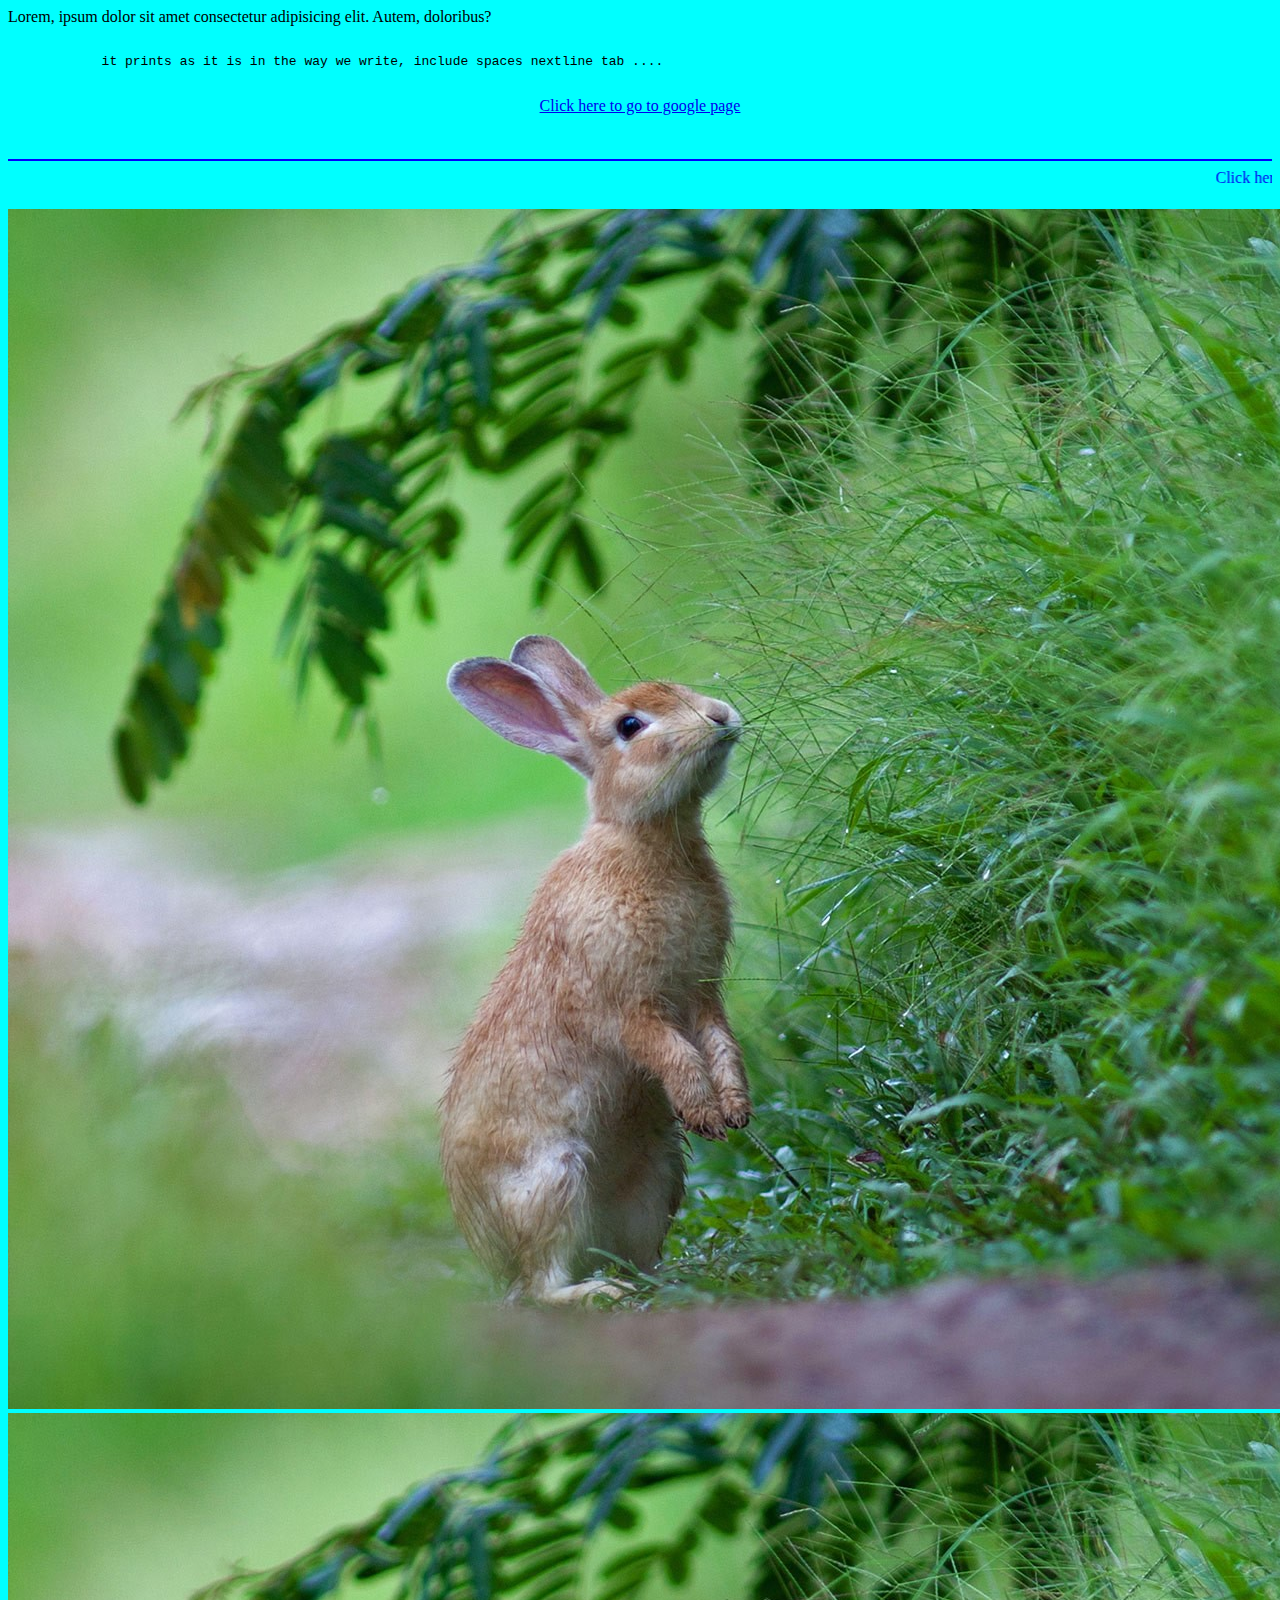
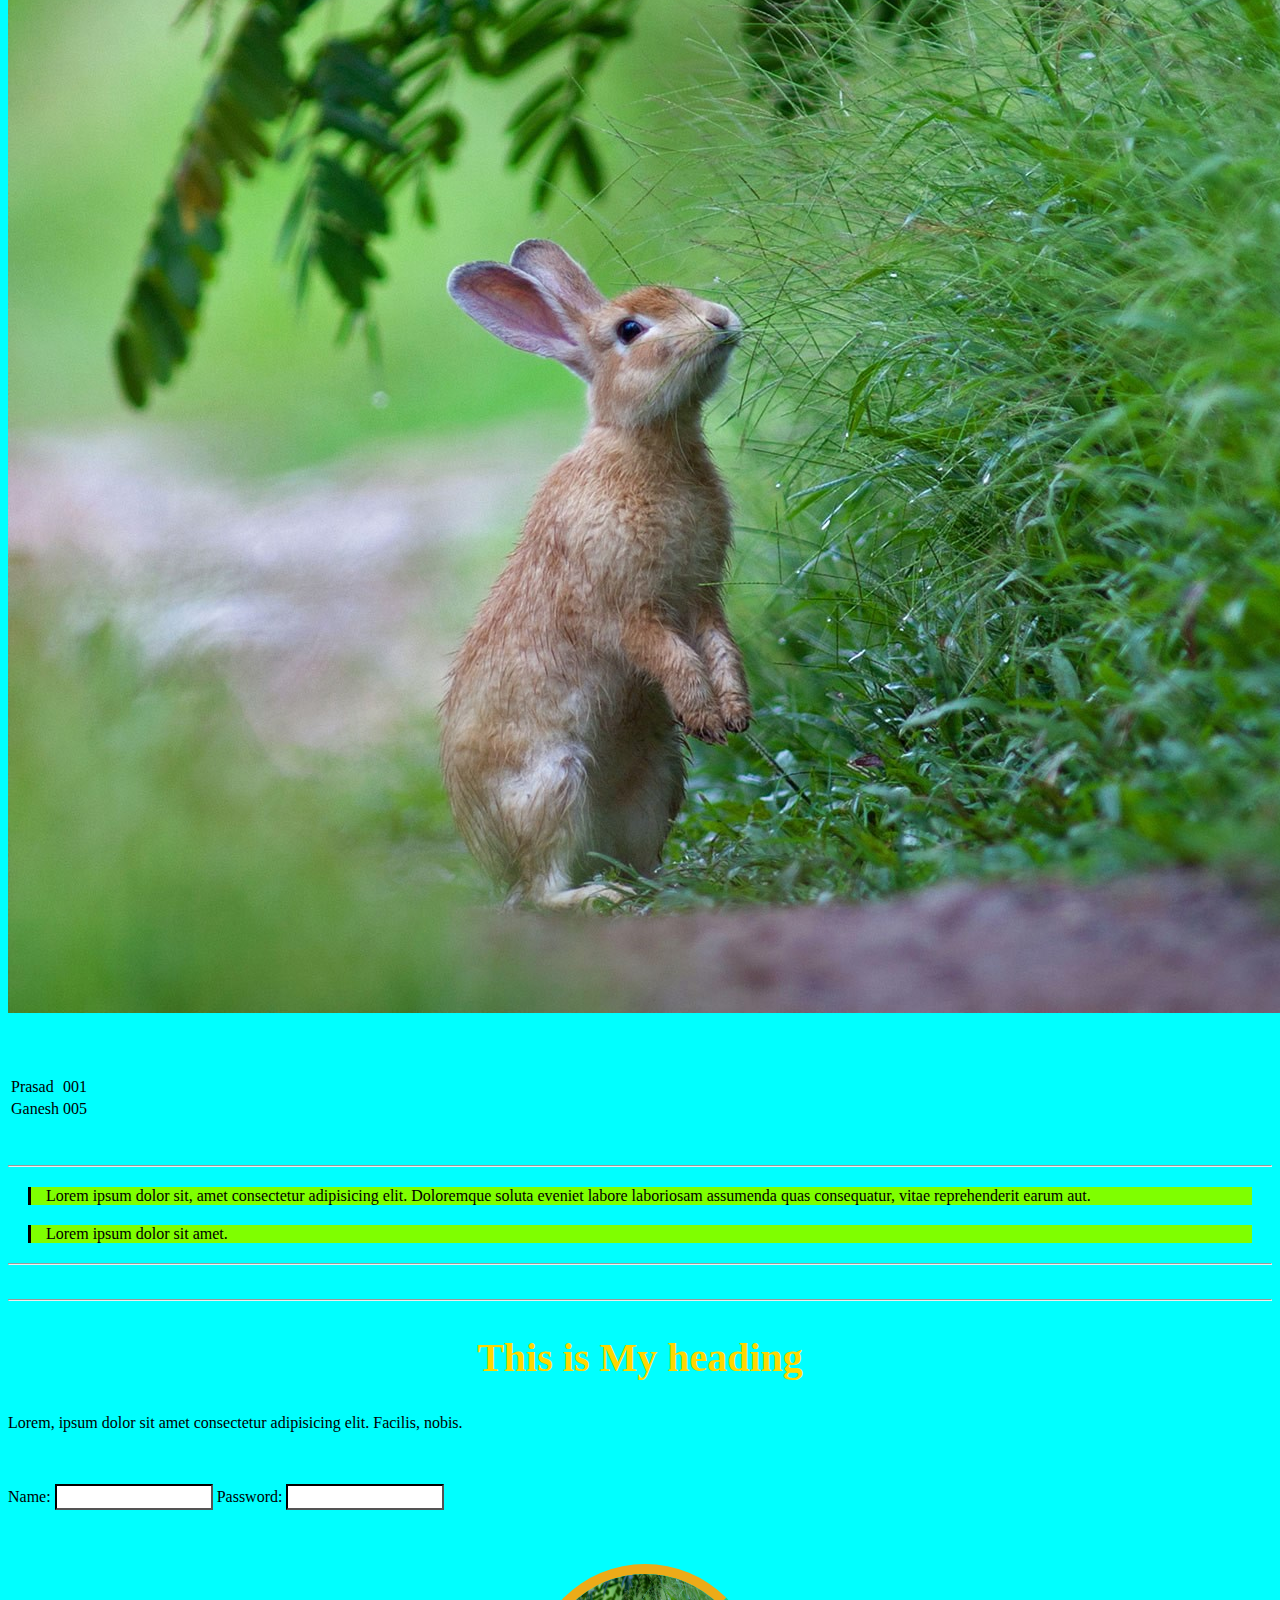
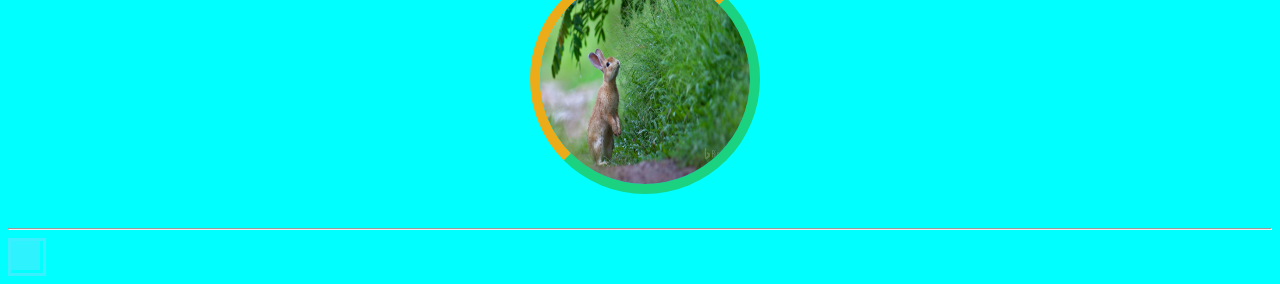
<file: index.html>
<!DOCTYPE html>
<html lang="en">
<head>
    <meta charset="UTF-8">
    <meta name="viewport" content="width=device-width, initial-scale=1.0">
    <meta http-equiv="X-UA-Compatible" content="ie=edge">
    <title>My page</title>

    <link rel="stylesheet" href="css1.css">

    <link rel="stylesheet" href="libs/css/ihover.min.css">
</head>
<body>
    Lorem, ipsum dolor sit amet consectetur adipisicing elit. Autem, doloribus?

    <pre >

            it prints as it is in the way we write, include spaces nextline tab ....
    </pre>

    <center><a href="https://google.com" target="_blank">Click here to go to google page</a></center> 
    <br><br>


    <hr border="50%"color="blue">

    <a href="about.html">  <marquee behavior="" direction="">Click here to go to about page</marquee> </a>

    <br><br>
    <div øóøóclass="image">
    <img  class="img1" src="img/image1.jpg" alt="This is the nature">
    <img src="img/image1.jpg" alt="This is the nature">
</div>
    <br><br>

   
        <table>
            <tr>
                <th class="s1">Name</th>
                <th class="s1">USN</th>
            </tr>
            <tr>
                <td id="s2">Prasad</td>
                <td id="s2">001</td>
            </tr>
            <tr>
                <td>Ganesh</td>
                <td>005</td>
            </tr>
        </table>

        <br><br><hr>

        <div id="d1">
        <p>Lorem ipsum dolor sit, amet consectetur adipisicing elit. Doloremque soluta eveniet labore laboriosam assumenda quas consequatur, vitae reprehenderit earum aut.</p>
    </div>
    <div id="d1">
        <p>Lorem ipsum dolor sit amet.</p>
    </div>



    <hr><br><hr>    

    <h2 class="heading">This is My heading</h2>


    <div class="parg">
        <p>Lorem, ipsum dolor sit amet consectetur adipisicing elit. Facilis, nobis.</p>
    </div>


<br><br>

<div class="inp">
    <label for=""> Name: </label>
    <input type="text">
    <label for="">Password: </label>
    <input type="password">
</div>

<br><br><br>

<center>
<div > 
    <!-- normal -->
    <div class="ih-item circle effect1"><a href="#">
        <div class="spinner"></div>
        <div class="img"><img src="img/image1.jpg" alt="img"></div>
        <div class="info">
          <div class="info-back">
            <h3>Heading here</h3>
            <p>Description goes here</p>
          </div>
        </div></a></div>
    <!-- end normal -->
</div>
</center>
<br><br><hr>


<div class="sample">
    <marquee behavior="" direction=""> </marquee>
</div>

</body>
</html>
</file>
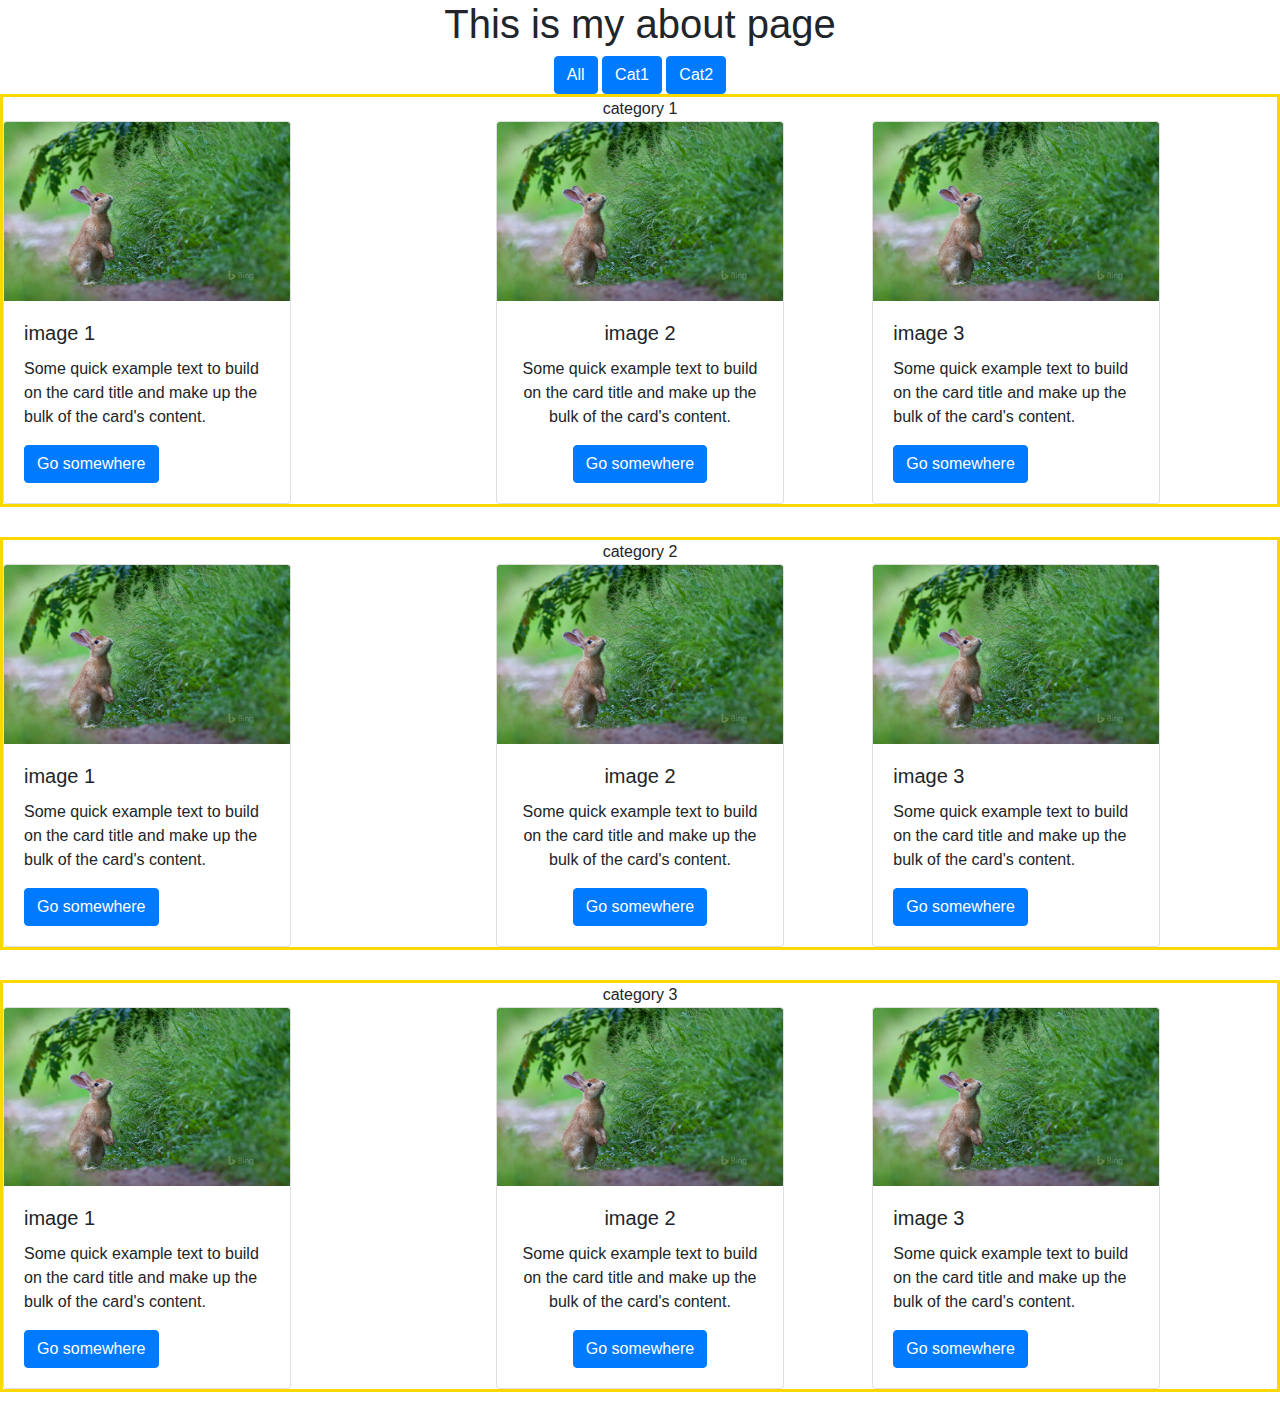
<file: about_jq1.html>
<!DOCTYPE html>
<html lang="en">
<head>
    <meta charset="UTF-8">
    <meta name="viewport" content="width=device-width, initial-scale=1.0">
    <meta http-equiv="X-UA-Compatible" content="ie=edge">
    <title>About page</title>

    <link rel="stylesheet" href="libs/css/about_jq1.css">

    <!-- Bootstrap-->
    <link rel="stylesheet" href="https://stackpath.bootstrapcdn.com/bootstrap/4.3.1/css/bootstrap.min.css" integrity="sha384-ggOyR0iXCbMQv3Xipma34MD+dH/1fQ784/j6cY/iJTQUOhcWr7x9JvoRxT2MZw1T" crossorigin="anonymous">

    <script src="https://code.jquery.com/jquery-3.3.1.slim.min.js" integrity="sha384-q8i/X+965DzO0rT7abK41JStQIAqVgRVzpbzo5smXKp4YfRvH+8abtTE1Pi6jizo" crossorigin="anonymous"></script>
<script src="https://cdnjs.cloudflare.com/ajax/libs/popper.js/1.14.7/umd/popper.min.js" integrity="sha384-UO2eT0CpHqdSJQ6hJty5KVphtPhzWj9WO1clHTMGa3JDZwrnQq4sF86dIHNDz0W1" crossorigin="anonymous"></script>
<script src="https://stackpath.bootstrapcdn.com/bootstrap/4.3.1/js/bootstrap.min.js" integrity="sha384-JjSmVgyd0p3pXB1rRibZUAYoIIy6OrQ6VrjIEaFf/nJGzIxFDsf4x0xIM+B07jRM" crossorigin="anonymous"></script>

<!-- JQuery google cdn -->
<script src="https://ajax.googleapis.com/ajax/libs/jquery/3.4.1/jquery.min.js"></script>


</head>
<body>

   <center> 
       <h1>This is my about page</h1>

       <button class="btn btn-primary" id="all">All</button>
       <button class="btn btn-primary" id="btn1">Cat1</button>
       <button class="btn btn-primary" id="btn2">Cat2</button>
    </center>

    <div class="cards" id="cat1">
            <center>category 1</center>
        <div class="row">
            

            <div class="col-lg-4">
                    <div class="card" style="width: 18rem;">
                            <img class="card-img-top" src="img/image1.jpg" alt="Card image cap">
                            <div class="card-body">
                              <h5 class="card-title">image 1</h5>
                              <p class="card-text">Some quick example text to build on the card title and make up the bulk of the card's content.</p>
                              <a href="#" class="btn btn-primary">Go somewhere</a>
                            </div>
                          </div>
            </div>
            <div class="col-lg-4">
                <center>
                    <div class="card" style="width: 18rem;">
                            <img class="card-img-top" src="img/image1.jpg" alt="Card image cap">
                            <div class="card-body">
                              <h5 class="card-title">image 2</h5>
                              <p class="card-text">Some quick example text to build on the card title and make up the bulk of the card's content.</p>
                              <a href="#" class="btn btn-primary">Go somewhere</a>
                            </div>
                          </div>
                 </center>
            </div>
      
            <div class="col-lg-4">
                    <div class="card" style="width: 18rem;">
                            <img class="card-img-top" src="img/image1.jpg" alt="Card image cap">
                            <div class="card-body">
                              <h5 class="card-title">image 3</h5>
                              <p class="card-text">Some quick example text to build on the card title and make up the bulk of the card's content.</p>
                              <a href="#" class="btn btn-primary">Go somewhere</a>
                            </div>
                          </div>
            </div>
            
        </div>

    </div>
    <div class="cards" id="cat2">
            <center>category 2</center>
        <div class="row">
            

            <div class="col-lg-4">
                    <div class="card" style="width: 18rem;">
                            <img class="card-img-top" src="img/image1.jpg" alt="Card image cap">
                            <div class="card-body">
                              <h5 class="card-title">image 1</h5>
                              <p class="card-text">Some quick example text to build on the card title and make up the bulk of the card's content.</p>
                              <a href="#" class="btn btn-primary">Go somewhere</a>
                            </div>
                          </div>
            </div>
            <div class="col-lg-4">
                <center>
                    <div class="card" style="width: 18rem;">
                            <img class="card-img-top" src="img/image1.jpg" alt="Card image cap">
                            <div class="card-body">
                              <h5 class="card-title">image 2</h5>
                              <p class="card-text">Some quick example text to build on the card title and make up the bulk of the card's content.</p>
                              <a href="#" class="btn btn-primary">Go somewhere</a>
                            </div>
                          </div>
                </center>
            </div>
       
            <div class="col-lg-4">
                    <div class="card" style="width: 18rem;">
                            <img class="card-img-top" src="img/image1.jpg" alt="Card image cap">
                            <div class="card-body">
                              <h5 class="card-title">image 3</h5>
                              <p class="card-text">Some quick example text to build on the card title and make up the bulk of the card's content.</p>
                              <a href="#" class="btn btn-primary">Go somewhere</a>
                            </div>
                          </div>
            </div>
            
        </div>

    </div>
    <div class="cards" id="cat3">
            <center>category 3</center>
        <div class="row">
            

            <div class="col-lg-4">
                    <div class="card" style="width: 18rem;">
                            <img class="card-img-top" src="img/image1.jpg" alt="Card image cap">
                            <div class="card-body">
                              <h5 class="card-title">image 1</h5>
                              <p class="card-text">Some quick example text to build on the card title and make up the bulk of the card's content.</p>
                              <a href="#" class="btn btn-primary">Go somewhere</a>
                            </div>
                          </div>
            </div>
            <div class="col-lg-4">
                <center>
                    <div class="card" style="width: 18rem;">
                            <img class="card-img-top" src="img/image1.jpg" alt="Card image cap">
                            <div class="card-body">
                              <h5 class="card-title">image 2</h5>
                              <p class="card-text">Some quick example text to build on the card title and make up the bulk of the card's content.</p>
                              <a href="#" class="btn btn-primary">Go somewhere</a>
                            </div>
                          </div>
                </center>
            </div>
            <div class="col-lg-4">
                    <div class="card" style="width: 18rem;">
                            <img class="card-img-top" src="img/image1.jpg" alt="Card image cap">
                            <div class="card-body">
                              <h5 class="card-title">image 3</h5>
                              <p class="card-text">Some quick example text to build on the card title and make up the bulk of the card's content.</p>
                              <a href="#" class="btn btn-primary">Go somewhere</a>
                            </div>
                          </div>
            </div>
            
        </div>

    </div>
    <!-- JQuery script -->
    <script>
    $(document).ready(function(){
        $("#btn1").click(function(){
            
            $("#cat1").show();
            $("#cat2").hide();
            $("#cat3").hide();
        });
        $("#btn2").click(function(){
            $("#cat1").hide();
            $("#cat2").show();
            $("#cat3").hide();
        });
        $("#all").click(function(){
            $("#cat1").show();
            $("#cat2").show();
            $("#cat3").show();
        });

    });
    


    </script>
</body>
</html>
</file>
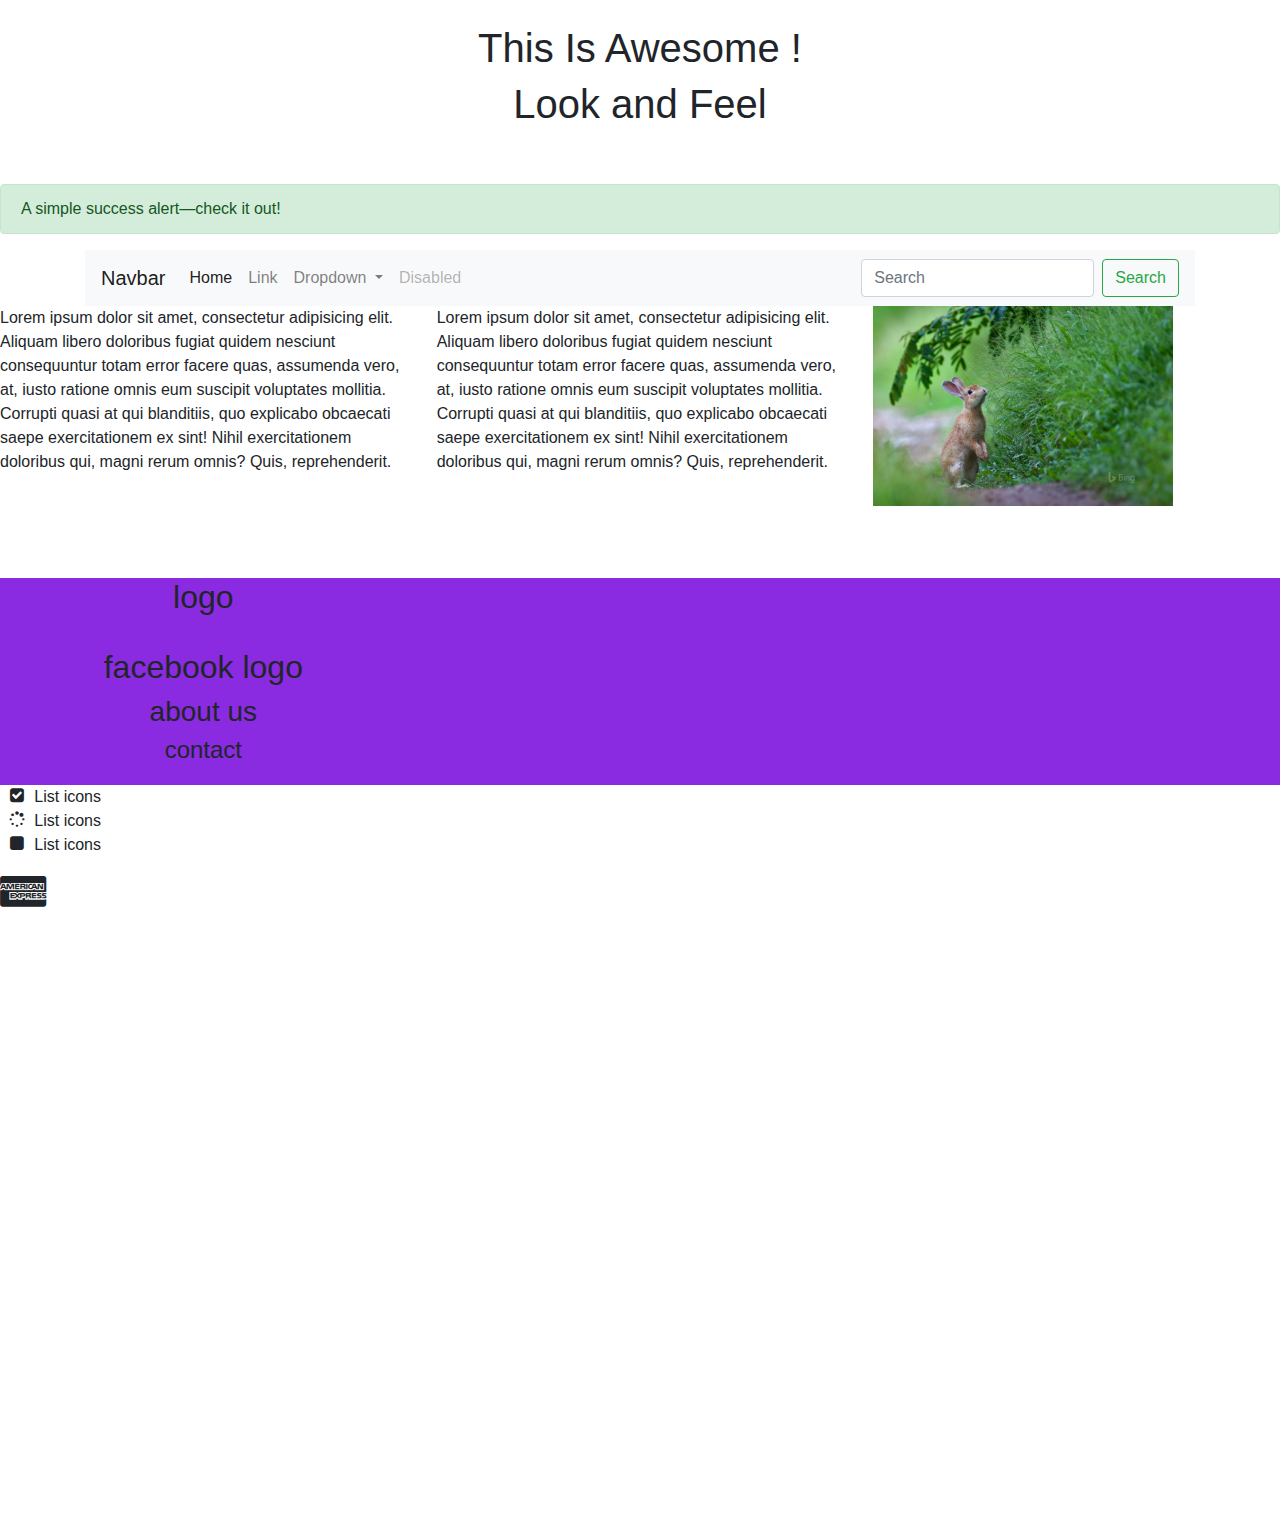
<file: index2.html>
<!DOCTYPE html>
<html lang="en">
<head>
    <meta charset="UTF-8">
    <meta name="viewport" content="width=device-width, initial-scale=1.0">
    <meta http-equiv="X-UA-Compatible" content="ie=edge">
    <title>Index 2 page</title>

    <!-- Animate link/cdn -->
    <link rel="stylesheet" href="libs/css/animate.css">

    <!-- wow js cdn (after this look into the action code below)-->
    <script src="libs/js/wow.min.js"></script>

    <!--    Title icon code-->
    <link rel="sortcut icon" href="img/flower1.jpg">

    <link rel="stylesheet" href="css2.css">
    <link rel="stylesheet" href="https://stackpath.bootstrapcdn.com/bootstrap/4.3.1/css/bootstrap.min.css" integrity="sha384-ggOyR0iXCbMQv3Xipma34MD+dH/1fQ784/j6cY/iJTQUOhcWr7x9JvoRxT2MZw1T" crossorigin="anonymous">

    <script src="https://code.jquery.com/jquery-3.3.1.slim.min.js" integrity="sha384-q8i/X+965DzO0rT7abK41JStQIAqVgRVzpbzo5smXKp4YfRvH+8abtTE1Pi6jizo" crossorigin="anonymous"></script>
<script src="https://cdnjs.cloudflare.com/ajax/libs/popper.js/1.14.7/umd/popper.min.js" integrity="sha384-UO2eT0CpHqdSJQ6hJty5KVphtPhzWj9WO1clHTMGa3JDZwrnQq4sF86dIHNDz0W1" crossorigin="anonymous"></script>
<script src="https://stackpath.bootstrapcdn.com/bootstrap/4.3.1/js/bootstrap.min.js" integrity="sha384-JjSmVgyd0p3pXB1rRibZUAYoIIy6OrQ6VrjIEaFf/nJGzIxFDsf4x0xIM+B07jRM" crossorigin="anonymous"></script>


<link rel="stylesheet" href="https://cdnjs.cloudflare.com/ajax/libs/font-awesome/4.7.0/css/font-awesome.min.css">
</head>
<body>
    <br>

         <!--  Animation code-->

         
   <center><div class="animated bounce"><h1>This Is Awesome !</h1></div></center> 
   <center><div class="animated heartBeat"><h1>Look and Feel</h1></div></center> 
   
   <br><br>
    
    <div class="alert alert-success" role="alert">
        A simple success alert—check it out!
      </div>
<div class="container">
      <nav class="navbar navbar-expand-lg navbar-light bg-light">
        <a class="navbar-brand" href="#">Navbar</a>
        <button class="navbar-toggler" type="button" data-toggle="collapse" data-target="#navbarSupportedContent" aria-controls="navbarSupportedContent" aria-expanded="false" aria-label="Toggle navigation">
          <span class="navbar-toggler-icon"></span>
        </button>
      
        <div class="collapse navbar-collapse" id="navbarSupportedContent">
          <ul class="navbar-nav mr-auto">
            <li class="nav-item active">
              <a class="nav-link" href="#">Home <span class="sr-only">(current)</span></a>
            </li>
            <li class="nav-item">
              <a class="nav-link" href="#">Link</a>
            </li>
            <li class="nav-item dropdown">
              <a class="nav-link dropdown-toggle" href="#" id="navbarDropdown" role="button" data-toggle="dropdown" aria-haspopup="true" aria-expanded="false">
                Dropdown
              </a>
              <div class="dropdown-menu" aria-labelledby="navbarDropdown">
                <a class="dropdown-item" href="#">Action</a>
                <a class="dropdown-item" href="#">Another action</a>
                <div class="dropdown-divider"></div>
                <a class="dropdown-item" href="#">Something else here</a>
              </div>
            </li>
            <li class="nav-item">
              <a class="nav-link disabled" href="#" tabindex="-1" aria-disabled="true">Disabled</a>
            </li>
          </ul>
          <form class="form-inline my-2 my-lg-0">
            <input class="form-control mr-sm-2" type="search" placeholder="Search" aria-label="Search">
            <button class="btn btn-outline-success my-2 my-sm-0" type="submit">Search</button>
          </form>
        </div>

      </nav>
    </div>


    <div class="row">
        <div class="col-lg-4">
            <p>Lorem ipsum dolor sit amet, consectetur adipisicing elit. Aliquam libero doloribus fugiat quidem nesciunt consequuntur totam error facere quas, assumenda vero, at, iusto ratione omnis eum suscipit voluptates mollitia. Corrupti quasi at qui blanditiis, quo explicabo obcaecati saepe exercitationem ex sint! Nihil exercitationem doloribus qui, magni rerum omnis? Quis, reprehenderit.</p>
        </div>
        <div class="col-lg-4">
            <p>Lorem ipsum dolor sit amet, consectetur adipisicing elit. Aliquam libero doloribus fugiat quidem nesciunt consequuntur totam error facere quas, assumenda vero, at, iusto ratione omnis eum suscipit voluptates mollitia. Corrupti quasi at qui blanditiis, quo explicabo obcaecati saepe exercitationem ex sint! Nihil exercitationem doloribus qui, magni rerum omnis? Quis, reprehenderit.</p>
        </div>
        <div class="col-lg-4"><img src="img/image1.jpg" alt="" width="300px" height="200px"></div>
        
    </div>

    <br><br><br>
    
    <footer>
        <div class="row foot">
           
            <div class="col-lg-4">
                <h2>logo</h2>  <br>
                <h2>facebook logo</h2>
                <h3>about us</h3>
                <h4>contact</h4>
            </div>
            <div class="col-lg-4"></div>
            <div class="col-lr-4"> <iframe src="https://www.google.com/maps/embed?pb=!1m18!1m12!1m3!1d3888.510575219365!2d77.5693413143041!3d12.939147219091744!2m3!1f0!2f0!3f0!3m2!1i1024!2i768!4f13.1!3m3!1m2!1s0x3bae158d0f60d649%3A0x4ba91eba3ca268c!2sDVG+Road%2C+NR+Colony%2C+Basavanagudi%2C+Bengaluru%2C+Karnataka+560004!5e0!3m2!1sen!2sin!4v1562830531664!5m2!1sen!2sin" width="250" height="200" frameborder="0" style="border:0" allowfullscreen></iframe></div>
        </div>
    </footer>
    <ul class="fa-ul">
        <li><i class="fa-li fa fa-check-square"></i>List icons</li>
        <li><i class="fa-li fa fa-spinner fa-spin"></i>List icons</li>
        <li><i class="fa-li fa fa-square"></i>List icons</li>
      </ul>

      <i class="fa fa-cc-amex" style="font-size:36px"></i>


      <br><br>
 
      <div class="row wow bounce">
            <div class="col-lg-4">
                <p>Lorem ipsum dolor sit amet, consectetur adipisicing elit. Aliquam libero doloribus fugiat quidem nesciunt consequuntur totam error facere quas, assumenda vero, at, iusto ratione omnis eum suscipit voluptates mollitia. Corrupti quasi at qui blanditiis, quo explicabo obcaecati saepe exercitationem ex sint! Nihil exercitationem doloribus qui, magni rerum omnis? Quis, reprehenderit.</p>
            </div>
           
           
            <div class="col-lg-4">
                <p>Lorem ipsum dolor sit amet, consectetur adipisicing elit. Aliquam libero doloribus fugiat quidem nesciunt consequuntur totam error facere quas, assumenda vero, at, iusto ratione omnis eum suscipit voluptates mollitia. Corrupti quasi at qui blanditiis, quo explicabo obcaecati saepe exercitationem ex sint! Nihil exercitationem doloribus qui, magni rerum omnis? Quis, reprehenderit.</p>
            </div>
            <div class="col-lg-4"><img src="img/image1.jpg" alt="" width="300px" height="200px"></div>
            
        </div>
        <div class="row wow bouonce">
                <div class="col-lg-4">
                    <p>Lorem ipsum dolor sit amet, consectetur adipisicing elit. Aliquam libero doloribus fugiat quidem nesciunt consequuntur totam error facere quas, assumenda vero, at, iusto ratione omnis eum suscipit voluptates mollitia. Corrupti quasi at qui blanditiis, quo explicabo obcaecati saepe exercitationem ex sint! Nihil exercitationem doloribus qui, magni rerum omnis? Quis, reprehenderit.</p>
                </div>
                <div class="col-lg-4"><img src="img/image1.jpg" alt="" width="300px" height="200px"></div>
                
                <div class="col-lg-4">
                    <p>Lorem ipsum dolor sit amet, consectetur adipisicing elit. Aliquam libero doloribus fugiat quidem nesciunt consequuntur totam error facere quas, assumenda vero, at, iusto ratione omnis eum suscipit voluptates mollitia. Corrupti quasi at qui blanditiis, quo explicabo obcaecati saepe exercitationem ex sint! Nihil exercitationem doloribus qui, magni rerum omnis? Quis, reprehenderit.</p>
                </div>
               
            </div>
            <div class="row wow bounce">
                    <div class="col-lg-4"><img src="img/image1.jpg" alt="" width="300px" height="200px"></div>
                    <div class="col-lg-4">
                        <p>Lorem ipsum dolor sit amet, consectetur adipisicing elit. Aliquam libero doloribus fugiat quidem nesciunt consequuntur totam error facere quas, assumenda vero, at, iusto ratione omnis eum suscipit voluptates mollitia. Corrupti quasi at qui blanditiis, quo explicabo obcaecati saepe exercitationem ex sint! Nihil exercitationem doloribus qui, magni rerum omnis? Quis, reprehenderit.</p>
                    </div>
                    <div class="col-lg-4">
                        <p>Lorem ipsum dolor sit amet, consectetur adipisicing elit. Aliquam libero doloribus fugiat quidem nesciunt consequuntur totam error facere quas, assumenda vero, at, iusto ratione omnis eum suscipit voluptates mollitia. Corrupti quasi at qui blanditiis, quo explicabo obcaecati saepe exercitationem ex sint! Nihil exercitationem doloribus qui, magni rerum omnis? Quis, reprehenderit.</p>
                    </div>
                    
                    
                </div>

               
        
                 <!--    wow js activation code  -->
                <script>
                        new WOW().init();
                        </script>

</body>
</html>
</file>
<file: css1.css>
.s1{
    color: aqua;
}

.s2{
    color: darkgoldenrod;
   
}

body{

    background-color: aqua;

}

/*  
use the hex values,  rgb ,  rgba
*/

#d1{
    background-color: chartreuse;
    border-left: 3px solid black;
    margin: 20px;
    padding-left: 15px; /* use the four values instead (top,right,bottom,left)  */
}

.heading{
    color: gold;
    text-align: center;

    font-size: 40px;
    font-family: Cambria, Cochin, Georgia, Times, 'Times New Roman', serif;

}


.parg{

border-top-right-radius: 20px solid red;

}

.image .img1{
    width: 200px;
    border: 5px solid black;

}

.image img{
    width: 250px;
    border-radius:10px;
   
}

.heading:hover{
    color: darkgreen;
    background-color: orchid;
}

.image img{
    border-radius:"50%";
}
img:hover{
    padding: 30px;
    box-shadow: -12px 15px 5px 0px orange;
}
input{

    border-color: black;
    width: 150px;
    height: 20px;
}
input:focus{
    border-top-left-radius: 20px;
    background-color: blue;
    color: blanchedalmond;
}

.hov{
    text-align: center;
    align-content: center;
}

.sample{
    position: relative;
    width: 2em;
    height: 2em;
    border: 3px solid #3cefff;
    overflow: hidden;
    animation: spin 3s ease infinite;
  }
  
  .sample::before {
    content: '';
    position: absolute;
    top: -3px;
    left: -3px;
    width: 2em;
    height: 2em;
    background-color: hsla(185, 100%, 62%, 0.75);
    transform-origin: center bottom;
    transform: scaleY(1);
    animation: fill 3s linear infinite;
  }
  
  @keyframes spin {
    50%,
    100% {
      transform: rotate(360deg);
    }
  }
  
  @keyframes fill {
    25%,
    50% {
      transform: scaleY(0);
    }
    100% {
      transform: scaleY(1);
    }
  }
</file>
<file: libs/css/about_jq1.css>
.cards{
    border: 3px solid gold;
    margin-bottom: 30px;
}
</file>
<file: css2.css>
.foot{
    text-align: center;
    background-color: blueviolet;
}
</file>
<file: libs/css/ihover.min.css>
.ih-item{position:relative;-webkit-transition:all 0.35s ease-in-out;-moz-transition:all 0.35s ease-in-out;transition:all 0.35s ease-in-out}.ih-item,.ih-item *{-webkit-box-sizing:border-box;-moz-box-sizing:border-box;box-sizing:border-box}.ih-item a{color:#333}.ih-item a:hover{text-decoration:none}.ih-item img{width:100%;height:100%}.ih-item.circle{position:relative;width:220px;height:220px;border-radius:50%}.ih-item.circle .img{position:relative;width:220px;height:220px;border-radius:50%}.ih-item.circle .img:before{position:absolute;display:block;content:'';width:100%;height:100%;border-radius:50%;box-shadow:inset 0 0 0 16px rgba(255,255,255,0.6),0 1px 2px rgba(0,0,0,0.3);-webkit-transition:all 0.35s ease-in-out;-moz-transition:all 0.35s ease-in-out;transition:all 0.35s ease-in-out}.ih-item.circle .img img{border-radius:50%}.ih-item.circle .info{position:absolute;top:0;bottom:0;left:0;right:0;text-align:center;border-radius:50%;-webkit-backface-visibility:hidden;backface-visibility:hidden}.ih-item.square{position:relative;width:316px;height:216px;border:8px solid #fff;box-shadow:1px 1px 3px rgba(0,0,0,0.3)}.ih-item.square .info{position:absolute;top:0;bottom:0;left:0;right:0;text-align:center;-webkit-backface-visibility:hidden;backface-visibility:hidden}.ih-item.circle.effect1 .spinner{width:230px;height:230px;border:10px solid #ecab18;border-right-color:#1ad280;border-bottom-color:#1ad280;border-radius:50%;-webkit-transition:all 0.8s ease-in-out;-moz-transition:all 0.8s ease-in-out;transition:all 0.8s ease-in-out}.ih-item.circle.effect1 .img{position:absolute;top:10px;bottom:0;left:10px;right:0;width:auto;height:auto}.ih-item.circle.effect1 .img:before{display:none}.ih-item.circle.effect1.colored .info{background:#1a4a72;background:rgba(26,74,114,0.6)}.ih-item.circle.effect1 .info{top:10px;bottom:0;left:10px;right:0;background:#333;background:rgba(0,0,0,0.6);opacity:0;-webkit-transition:all 0.8s ease-in-out;-moz-transition:all 0.8s ease-in-out;transition:all 0.8s ease-in-out}.ih-item.circle.effect1 .info h3{color:#fff;text-transform:uppercase;position:relative;letter-spacing:2px;font-size:22px;margin:0 30px;padding:55px 0 0 0;height:110px;text-shadow:0 0 1px #fff,0 1px 2px rgba(0,0,0,0.3)}.ih-item.circle.effect1 .info p{color:#bbb;padding:10px 5px;font-style:italic;margin:0 30px;font-size:12px;border-top:1px solid rgba(255,255,255,0.5)}.ih-item.circle.effect1 a:hover .spinner{-webkit-transform:rotate(180deg);-moz-transform:rotate(180deg);-ms-transform:rotate(180deg);-o-transform:rotate(180deg);transform:rotate(180deg)}.ih-item.circle.effect1 a:hover .info{opacity:1}.ih-item.circle.effect2 .img{opacity:1;-webkit-transform:scale(1);-moz-transform:scale(1);-ms-transform:scale(1);-o-transform:scale(1);transform:scale(1);-webkit-transition:all 0.35s ease-in-out;-moz-transition:all 0.35s ease-in-out;transition:all 0.35s ease-in-out}.ih-item.circle.effect2.colored .info{background:#1a4a72;background:rgba(26,74,114,0.6)}.ih-item.circle.effect2 .info{background:#333;background:rgba(0,0,0,0.6);opacity:0;pointer-events:none;-webkit-transition:all 0.35s ease-in-out;-moz-transition:all 0.35s ease-in-out;transition:all 0.35s ease-in-out}.ih-item.circle.effect2 .info h3{color:#fff;text-transform:uppercase;position:relative;letter-spacing:2px;font-size:22px;margin:0 30px;padding:55px 0 0 0;height:110px;text-shadow:0 0 1px #fff,0 1px 2px rgba(0,0,0,0.3)}.ih-item.circle.effect2 .info p{color:#bbb;padding:10px 5px;font-style:italic;margin:0 30px;font-size:12px;border-top:1px solid rgba(255,255,255,0.5)}.ih-item.circle.effect2.left_to_right .info{-webkit-transform:translateX(-100%);-moz-transform:translateX(-100%);-ms-transform:translateX(-100%);-o-transform:translateX(-100%);transform:translateX(-100%)}.ih-item.circle.effect2.left_to_right a:hover .img{-webkit-transform:rotate(-90deg);-moz-transform:rotate(-90deg);-ms-transform:rotate(-90deg);-o-transform:rotate(-90deg);transform:rotate(-90deg)}.ih-item.circle.effect2.left_to_right a:hover .info{opacity:1;-webkit-transform:translateX(0);-moz-transform:translateX(0);-ms-transform:translateX(0);-o-transform:translateX(0);transform:translateX(0)}.ih-item.circle.effect2.right_to_left .info{-webkit-transform:translateX(100%);-moz-transform:translateX(100%);-ms-transform:translateX(100%);-o-transform:translateX(100%);transform:translateX(100%)}.ih-item.circle.effect2.right_to_left a:hover .img{-webkit-transform:rotate(90deg);-moz-transform:rotate(90deg);-ms-transform:rotate(90deg);-o-transform:rotate(90deg);transform:rotate(90deg)}.ih-item.circle.effect2.right_to_left a:hover .info{opacity:1;-webkit-transform:translateX(0);-moz-transform:translateX(0);-ms-transform:translateX(0);-o-transform:translateX(0);transform:translateX(0)}.ih-item.circle.effect2.top_to_bottom .info{-webkit-transform:translateY(-100%);-moz-transform:translateY(-100%);-ms-transform:translateY(-100%);-o-transform:translateY(-100%);transform:translateY(-100%)}.ih-item.circle.effect2.top_to_bottom a:hover .img{-webkit-transform:rotate(-90deg);-moz-transform:rotate(-90deg);-ms-transform:rotate(-90deg);-o-transform:rotate(-90deg);transform:rotate(-90deg)}.ih-item.circle.effect2.top_to_bottom a:hover .info{opacity:1;-webkit-transform:translateY(0);-moz-transform:translateY(0);-ms-transform:translateY(0);-o-transform:translateY(0);transform:translateY(0)}.ih-item.circle.effect2.bottom_to_top .info{-webkit-transform:translateY(100%);-moz-transform:translateY(100%);-ms-transform:translateY(100%);-o-transform:translateY(100%);transform:translateY(100%)}.ih-item.circle.effect2.bottom_to_top a:hover .img{-webkit-transform:rotate(90deg);-moz-transform:rotate(90deg);-ms-transform:rotate(90deg);-o-transform:rotate(90deg);transform:rotate(90deg)}.ih-item.circle.effect2.bottom_to_top a:hover .info{opacity:1;-webkit-transform:translateY(0);-moz-transform:translateY(0);-ms-transform:translateY(0);-o-transform:translateY(0);transform:translateY(0)}.ih-item.circle.effect3 .img{z-index:11;-webkit-transition:all 0.35s ease-in-out;-moz-transition:all 0.35s ease-in-out;transition:all 0.35s ease-in-out}.ih-item.circle.effect3.colored .info{background:#1a4a72}.ih-item.circle.effect3 .info{background:#333;opacity:0;pointer-events:none;-webkit-transition:all 0.35s ease-in-out;-moz-transition:all 0.35s ease-in-out;transition:all 0.35s ease-in-out}.ih-item.circle.effect3 .info h3{color:#fff;text-transform:uppercase;position:relative;letter-spacing:2px;font-size:22px;margin:0 30px;padding:55px 0 0 0;height:110px;text-shadow:0 0 1px #fff,0 1px 2px rgba(0,0,0,0.3)}.ih-item.circle.effect3 .info p{color:#bbb;padding:10px 5px;font-style:italic;margin:0 30px;font-size:12px;border-top:1px solid rgba(255,255,255,0.5)}.ih-item.circle.effect3.left_to_right .img{-webkit-transform:scale(1) translateX(0);-moz-transform:scale(1) translateX(0);-ms-transform:scale(1) translateX(0);-o-transform:scale(1) translateX(0);transform:scale(1) translateX(0)}.ih-item.circle.effect3.left_to_right .info{-webkit-transform:translateX(-100%);-moz-transform:translateX(-100%);-ms-transform:translateX(-100%);-o-transform:translateX(-100%);transform:translateX(-100%)}.ih-item.circle.effect3.left_to_right a:hover .img{-webkit-transform:scale(0.5) translateX(100%);-moz-transform:scale(0.5) translateX(100%);-ms-transform:scale(0.5) translateX(100%);-o-transform:scale(0.5) translateX(100%);transform:scale(0.5) translateX(100%)}.ih-item.circle.effect3.left_to_right a:hover .info{opacity:1;-webkit-transform:translateX(0);-moz-transform:translateX(0);-ms-transform:translateX(0);-o-transform:translateX(0);transform:translateX(0)}.ih-item.circle.effect3.right_to_left .img{-webkit-transform:scale(1) translateX(0);-moz-transform:scale(1) translateX(0);-ms-transform:scale(1) translateX(0);-o-transform:scale(1) translateX(0);transform:scale(1) translateX(0)}.ih-item.circle.effect3.right_to_left .info{-webkit-transform:translateX(100%);-moz-transform:translateX(100%);-ms-transform:translateX(100%);-o-transform:translateX(100%);transform:translateX(100%)}.ih-item.circle.effect3.right_to_left a:hover .img{-webkit-transform:scale(0.5) translateX(-100%);-moz-transform:scale(0.5) translateX(-100%);-ms-transform:scale(0.5) translateX(-100%);-o-transform:scale(0.5) translateX(-100%);transform:scale(0.5) translateX(-100%)}.ih-item.circle.effect3.right_to_left a:hover .info{opacity:1;-webkit-transform:translateX(0);-moz-transform:translateX(0);-ms-transform:translateX(0);-o-transform:translateX(0);transform:translateX(0)}.ih-item.circle.effect3.top_to_bottom .img{-webkit-transform:scale(1) translateY(0);-moz-transform:scale(1) translateY(0);-ms-transform:scale(1) translateY(0);-o-transform:scale(1) translateY(0);transform:scale(1) translateY(0)}.ih-item.circle.effect3.top_to_bottom .info{-webkit-transform:translateY(-100%);-moz-transform:translateY(-100%);-ms-transform:translateY(-100%);-o-transform:translateY(-100%);transform:translateY(-100%)}.ih-item.circle.effect3.top_to_bottom a:hover .img{-webkit-transform:scale(0.5) translateY(100%);-moz-transform:scale(0.5) translateY(100%);-ms-transform:scale(0.5) translateY(100%);-o-transform:scale(0.5) translateY(100%);transform:scale(0.5) translateY(100%)}.ih-item.circle.effect3.top_to_bottom a:hover .info{opacity:1;-webkit-transform:translateY(0);-moz-transform:translateY(0);-ms-transform:translateY(0);-o-transform:translateY(0);transform:translateY(0)}.ih-item.circle.effect3.bottom_to_top .img{-webkit-transform:scale(1) translateY(0);-moz-transform:scale(1) translateY(0);-ms-transform:scale(1) translateY(0);-o-transform:scale(1) translateY(0);transform:scale(1) translateY(0)}.ih-item.circle.effect3.bottom_to_top .info{-webkit-transform:translateY(100%);-moz-transform:translateY(100%);-ms-transform:translateY(100%);-o-transform:translateY(100%);transform:translateY(100%)}.ih-item.circle.effect3.bottom_to_top a:hover .img{-webkit-transform:scale(0.5) translateY(-100%);-moz-transform:scale(0.5) translateY(-100%);-ms-transform:scale(0.5) translateY(-100%);-o-transform:scale(0.5) translateY(-100%);transform:scale(0.5) translateY(-100%)}.ih-item.circle.effect3.bottom_to_top a:hover .info{opacity:1;-webkit-transform:translateY(0);-moz-transform:translateY(0);-ms-transform:translateY(0);-o-transform:translateY(0);transform:translateY(0)}.ih-item.circle.effect4 .img{opacity:1;-webkit-transition:all 0.4s ease-in-out;-moz-transition:all 0.4s ease-in-out;transition:all 0.4s ease-in-out}.ih-item.circle.effect4.colored .info{background:#1a4a72}.ih-item.circle.effect4 .info{background:#333;opacity:0;visibility:hidden;pointer-events:none;-webkit-transition:all 0.35s ease;-moz-transition:all 0.35s ease;transition:all 0.35s ease}.ih-item.circle.effect4 .info h3{color:#fff;text-transform:uppercase;position:relative;letter-spacing:2px;font-size:22px;margin:0 30px;padding:55px 0 0 0;height:110px;text-shadow:0 0 1px #fff,0 1px 2px rgba(0,0,0,0.3)}.ih-item.circle.effect4 .info p{color:#bbb;padding:10px 5px;font-style:italic;margin:0 30px;font-size:12px;border-top:1px solid rgba(255,255,255,0.5);-webkit-transition:all 0.35s ease-in-out;-moz-transition:all 0.35s ease-in-out;transition:all 0.35s ease-in-out}.ih-item.circle.effect4 a:hover .img{opacity:0;pointer-events:none}.ih-item.circle.effect4 a:hover .info{visibility:visible;opacity:1}.ih-item.circle.effect4.left_to_right .img{-webkit-transform:translateX(0);-moz-transform:translateX(0);-ms-transform:translateX(0);-o-transform:translateX(0);transform:translateX(0)}.ih-item.circle.effect4.left_to_right .info{-webkit-transform:translateX(-100%);-moz-transform:translateX(-100%);-ms-transform:translateX(-100%);-o-transform:translateX(-100%);transform:translateX(-100%)}.ih-item.circle.effect4.left_to_right a:hover .img{-webkit-transform:translateX(100%);-moz-transform:translateX(100%);-ms-transform:translateX(100%);-o-transform:translateX(100%);transform:translateX(100%)}.ih-item.circle.effect4.left_to_right a:hover .info{-webkit-transform:translateX(0);-moz-transform:translateX(0);-ms-transform:translateX(0);-o-transform:translateX(0);transform:translateX(0)}.ih-item.circle.effect4.right_to_left .img{-webkit-transform:translateX(0);-moz-transform:translateX(0);-ms-transform:translateX(0);-o-transform:translateX(0);transform:translateX(0)}.ih-item.circle.effect4.right_to_left .info{-webkit-transform:translateX(100%);-moz-transform:translateX(100%);-ms-transform:translateX(100%);-o-transform:translateX(100%);transform:translateX(100%)}.ih-item.circle.effect4.right_to_left a:hover .img{-webkit-transform:translateX(-100%);-moz-transform:translateX(-100%);-ms-transform:translateX(-100%);-o-transform:translateX(-100%);transform:translateX(-100%)}.ih-item.circle.effect4.right_to_left a:hover .info{-webkit-transform:translateX(0);-moz-transform:translateX(0);-ms-transform:translateX(0);-o-transform:translateX(0);transform:translateX(0)}.ih-item.circle.effect4.top_to_bottom .img{-webkit-transform:translateY(0);-moz-transform:translateY(0);-ms-transform:translateY(0);-o-transform:translateY(0);transform:translateY(0)}.ih-item.circle.effect4.top_to_bottom .info{-webkit-transform:translateY(100%);-moz-transform:translateY(100%);-ms-transform:translateY(100%);-o-transform:translateY(100%);transform:translateY(100%)}.ih-item.circle.effect4.top_to_bottom a:hover .img{-webkit-transform:translateY(-100%);-moz-transform:translateY(-100%);-ms-transform:translateY(-100%);-o-transform:translateY(-100%);transform:translateY(-100%)}.ih-item.circle.effect4.top_to_bottom a:hover .info{-webkit-transform:translateY(0);-moz-transform:translateY(0);-ms-transform:translateY(0);-o-transform:translateY(0);transform:translateY(0)}.ih-item.circle.effect4.bottom_to_top .img{-webkit-transform:translateY(0);-moz-transform:translateY(0);-ms-transform:translateY(0);-o-transform:translateY(0);transform:translateY(0)}.ih-item.circle.effect4.bottom_to_top .info{-webkit-transform:translateY(-100%);-moz-transform:translateY(-100%);-ms-transform:translateY(-100%);-o-transform:translateY(-100%);transform:translateY(-100%)}.ih-item.circle.effect4.bottom_to_top a:hover .img{-webkit-transform:translateY(100%);-moz-transform:translateY(100%);-ms-transform:translateY(100%);-o-transform:translateY(100%);transform:translateY(100%)}.ih-item.circle.effect4.bottom_to_top a:hover .info{-webkit-transform:translateY(0);-moz-transform:translateY(0);-ms-transform:translateY(0);-o-transform:translateY(0);transform:translateY(0)}.ih-item.circle.effect5{-webkit-perspective:900px;-moz-perspective:900px;perspective:900px}.ih-item.circle.effect5.colored .info .info-back{background:#1a4a72;background:rgba(26,74,114,0.6)}.ih-item.circle.effect5 .info{-webkit-transition:all 0.35s ease-in-out;-moz-transition:all 0.35s ease-in-out;transition:all 0.35s ease-in-out;-webkit-transform-style:preserve-3d;-moz-transform-style:preserve-3d;-ms-transform-style:preserve-3d;-o-transform-style:preserve-3d;transform-style:preserve-3d}.ih-item.circle.effect5 .info .info-back{visibility:hidden;border-radius:50%;width:100%;height:100%;background:#333;background:rgba(0,0,0,0.6);-webkit-transform:rotate3d(0, 1, 0, 180deg);-moz-transform:rotate3d(0, 1, 0, 180deg);-ms-transform:rotate3d(0, 1, 0, 180deg);-o-transform:rotate3d(0, 1, 0, 180deg);transform:rotate3d(0, 1, 0, 180deg);-webkit-backface-visibility:hidden;backface-visibility:hidden}.ih-item.circle.effect5 .info h3{color:#fff;text-transform:uppercase;position:relative;letter-spacing:2px;font-size:22px;margin:0 30px;padding:55px 0 0 0;height:110px;text-shadow:0 0 1px #fff,0 1px 2px rgba(0,0,0,0.3)}.ih-item.circle.effect5 .info p{color:#bbb;padding:10px 5px;font-style:italic;margin:0 30px;font-size:12px;border-top:1px solid rgba(255,255,255,0.5)}.ih-item.circle.effect5 a:hover .info{-webkit-transform:rotate3d(0, 1, 0, -180deg);-moz-transform:rotate3d(0, 1, 0, -180deg);-ms-transform:rotate3d(0, 1, 0, -180deg);-o-transform:rotate3d(0, 1, 0, -180deg);transform:rotate3d(0, 1, 0, -180deg)}.ih-item.circle.effect5 a:hover .info .info-back{visibility:visible}.ih-item.circle.effect6 .img{opacity:1;-webkit-transform:scale(1);-moz-transform:scale(1);-ms-transform:scale(1);-o-transform:scale(1);transform:scale(1);-webkit-transition:all 0.35s ease-in-out;-moz-transition:all 0.35s ease-in-out;transition:all 0.35s ease-in-out}.ih-item.circle.effect6.colored .info{background:#1a4a72}.ih-item.circle.effect6 .info{background:#333;opacity:0;-webkit-transition:all 0.35s ease-in-out;-moz-transition:all 0.35s ease-in-out;transition:all 0.35s ease-in-out}.ih-item.circle.effect6 .info h3{color:#fff;text-transform:uppercase;position:relative;letter-spacing:2px;font-size:22px;margin:0 30px;padding:55px 0 0 0;height:110px;text-shadow:0 0 1px #fff,0 1px 2px rgba(0,0,0,0.3)}.ih-item.circle.effect6 .info p{color:#bbb;padding:10px 5px;font-style:italic;margin:0 30px;font-size:12px;border-top:1px solid rgba(255,255,255,0.5)}.ih-item.circle.effect6.scale_up .info{-webkit-transform:scale(0.5);-moz-transform:scale(0.5);-ms-transform:scale(0.5);-o-transform:scale(0.5);transform:scale(0.5)}.ih-item.circle.effect6.scale_up a:hover .img{opacity:0;-webkit-transform:scale(1.5);-moz-transform:scale(1.5);-ms-transform:scale(1.5);-o-transform:scale(1.5);transform:scale(1.5)}.ih-item.circle.effect6.scale_up a:hover .info{opacity:1;-webkit-transform:scale(1);-moz-transform:scale(1);-ms-transform:scale(1);-o-transform:scale(1);transform:scale(1)}.ih-item.circle.effect6.scale_down .info{-webkit-transform:scale(1.5);-moz-transform:scale(1.5);-ms-transform:scale(1.5);-o-transform:scale(1.5);transform:scale(1.5)}.ih-item.circle.effect6.scale_down a:hover .img{opacity:0;-webkit-transform:scale(0.5);-moz-transform:scale(0.5);-ms-transform:scale(0.5);-o-transform:scale(0.5);transform:scale(0.5)}.ih-item.circle.effect6.scale_down a:hover .info{opacity:1;-webkit-transform:scale(1);-moz-transform:scale(1);-ms-transform:scale(1);-o-transform:scale(1);transform:scale(1)}.ih-item.circle.effect6.scale_down_up .info{-webkit-transform:scale(0.5);-moz-transform:scale(0.5);-ms-transform:scale(0.5);-o-transform:scale(0.5);transform:scale(0.5);-webkit-transition:all 0.35s ease-in-out 0.2s;-moz-transition:all 0.35s ease-in-out 0.2s;transition:all 0.35s ease-in-out 0.2s}.ih-item.circle.effect6.scale_down_up a:hover .img{opacity:0;-webkit-transform:scale(0.5);-moz-transform:scale(0.5);-ms-transform:scale(0.5);-o-transform:scale(0.5);transform:scale(0.5)}.ih-item.circle.effect6.scale_down_up a:hover .info{opacity:1;-webkit-transform:scale(1);-moz-transform:scale(1);-ms-transform:scale(1);-o-transform:scale(1);transform:scale(1)}.ih-item.circle.effect7 .img{opacity:1;-webkit-transform:scale(1);-moz-transform:scale(1);-ms-transform:scale(1);-o-transform:scale(1);transform:scale(1);-webkit-transition:all 0.35s ease-out;-moz-transition:all 0.35s ease-out;transition:all 0.35s ease-out}.ih-item.circle.effect7.colored .info{background:#1a4a72}.ih-item.circle.effect7 .info{background:#333;opacity:0;visibility:hidden;pointer-events:none;-webkit-transition:all 0.35s ease 0.2s;-moz-transition:all 0.35s ease 0.2s;transition:all 0.35s ease 0.2s}.ih-item.circle.effect7 .info h3{color:#fff;text-transform:uppercase;position:relative;letter-spacing:2px;font-size:22px;margin:0 30px;padding:55px 0 0 0;height:110px;text-shadow:0 0 1px #fff,0 1px 2px rgba(0,0,0,0.3)}.ih-item.circle.effect7 .info p{color:#bbb;padding:10px 5px;font-style:italic;margin:0 30px;font-size:12px;border-top:1px solid rgba(255,255,255,0.5)}.ih-item.circle.effect7 a:hover .img{opacity:0;-webkit-transform:scale(0.5);-moz-transform:scale(0.5);-ms-transform:scale(0.5);-o-transform:scale(0.5);transform:scale(0.5)}.ih-item.circle.effect7 a:hover .info{visibility:visible;opacity:1}.ih-item.circle.effect7.left_to_right .info{-webkit-transform:translateX(-100%);-moz-transform:translateX(-100%);-ms-transform:translateX(-100%);-o-transform:translateX(-100%);transform:translateX(-100%)}.ih-item.circle.effect7.left_to_right a:hover .info{-webkit-transform:translateX(0);-moz-transform:translateX(0);-ms-transform:translateX(0);-o-transform:translateX(0);transform:translateX(0)}.ih-item.circle.effect7.right_to_left .info{-webkit-transform:translateX(100%);-moz-transform:translateX(100%);-ms-transform:translateX(100%);-o-transform:translateX(100%);transform:translateX(100%)}.ih-item.circle.effect7.right_to_left a:hover .info{-webkit-transform:translateX(0);-moz-transform:translateX(0);-ms-transform:translateX(0);-o-transform:translateX(0);transform:translateX(0)}.ih-item.circle.effect7.top_to_bottom .info{-webkit-transform:translateY(100%);-moz-transform:translateY(100%);-ms-transform:translateY(100%);-o-transform:translateY(100%);transform:translateY(100%)}.ih-item.circle.effect7.top_to_bottom a:hover .info{-webkit-transform:translateY(0);-moz-transform:translateY(0);-ms-transform:translateY(0);-o-transform:translateY(0);transform:translateY(0)}.ih-item.circle.effect7.bottom_to_top .info{-webkit-transform:translateY(-100%);-moz-transform:translateY(-100%);-ms-transform:translateY(-100%);-o-transform:translateY(-100%);transform:translateY(-100%)}.ih-item.circle.effect7.bottom_to_top a:hover .info{-webkit-transform:translateY(0);-moz-transform:translateY(0);-ms-transform:translateY(0);-o-transform:translateY(0);transform:translateY(0)}.ih-item.circle.effect8.colored .info{background:#1a4a72}.ih-item.circle.effect8 .img-container{-webkit-transform:scale(1);-moz-transform:scale(1);-ms-transform:scale(1);-o-transform:scale(1);transform:scale(1);-webkit-transition:all 0.3s ease-in-out;-moz-transition:all 0.3s ease-in-out;transition:all 0.3s ease-in-out}.ih-item.circle.effect8 .img-container .img{opacity:1;-webkit-transition:all 0.3s ease-in-out 0.3s;-moz-transition:all 0.3s ease-in-out 0.3s;transition:all 0.3s ease-in-out 0.3s}.ih-item.circle.effect8 .info-container{position:absolute;top:0;bottom:0;left:0;right:0;text-align:center;border-radius:50%;opacity:0;pointer-events:none;-webkit-transition:all 0.3s ease-in-out 0.3s;-moz-transition:all 0.3s ease-in-out 0.3s;transition:all 0.3s ease-in-out 0.3s}.ih-item.circle.effect8 .info{width:100%;height:100%;background:#333;pointer-events:none;-webkit-transform:scale(0.5);-moz-transform:scale(0.5);-ms-transform:scale(0.5);-o-transform:scale(0.5);transform:scale(0.5);-webkit-transition:all 0.35s ease-in-out 0.6s;-moz-transition:all 0.35s ease-in-out 0.6s;transition:all 0.35s ease-in-out 0.6s}.ih-item.circle.effect8 .info h3{color:#fff;text-transform:uppercase;letter-spacing:2px;font-size:22px;margin:0 30px;padding:45px 0 0 0;height:140px;text-shadow:0 0 1px #fff,0 1px 2px rgba(0,0,0,0.3)}.ih-item.circle.effect8 .info p{color:#bbb;padding:10px 5px;font-style:italic;margin:0 30px;font-size:12px;border-top:1px solid rgba(255,255,255,0.5)}.ih-item.circle.effect8 a:hover .img-container{pointer-events:none;-webkit-transform:scale(0.5);-moz-transform:scale(0.5);-ms-transform:scale(0.5);-o-transform:scale(0.5);transform:scale(0.5)}.ih-item.circle.effect8 a:hover .img-container .img{opacity:0;pointer-events:none}.ih-item.circle.effect8 a:hover .info-container{opacity:1}.ih-item.circle.effect8 a:hover .info-container .info{-webkit-transform:scale(1);-moz-transform:scale(1);-ms-transform:scale(1);-o-transform:scale(1);transform:scale(1)}.ih-item.circle.effect8.left_to_right .img-container .img{-webkit-transform:translateX(0);-moz-transform:translateX(0);-ms-transform:translateX(0);-o-transform:translateX(0);transform:translateX(0)}.ih-item.circle.effect8.left_to_right .info-container{-webkit-transform:translateX(100%);-moz-transform:translateX(100%);-ms-transform:translateX(100%);-o-transform:translateX(100%);transform:translateX(100%)}.ih-item.circle.effect8.left_to_right a:hover .img-container .img{-webkit-transform:translateX(-100%);-moz-transform:translateX(-100%);-ms-transform:translateX(-100%);-o-transform:translateX(-100%);transform:translateX(-100%)}.ih-item.circle.effect8.left_to_right a:hover .info-container{-webkit-transform:translateX(0);-moz-transform:translateX(0);-ms-transform:translateX(0);-o-transform:translateX(0);transform:translateX(0)}.ih-item.circle.effect8.right_to_left .img-container .img{-webkit-transform:translateX(0);-moz-transform:translateX(0);-ms-transform:translateX(0);-o-transform:translateX(0);transform:translateX(0)}.ih-item.circle.effect8.right_to_left .info-container{-webkit-transform:translateX(-100%);-moz-transform:translateX(-100%);-ms-transform:translateX(-100%);-o-transform:translateX(-100%);transform:translateX(-100%)}.ih-item.circle.effect8.right_to_left a:hover .img-container .img{-webkit-transform:translateX(100%);-moz-transform:translateX(100%);-ms-transform:translateX(100%);-o-transform:translateX(100%);transform:translateX(100%)}.ih-item.circle.effect8.right_to_left a:hover .info-container{-webkit-transform:translateX(0);-moz-transform:translateX(0);-ms-transform:translateX(0);-o-transform:translateX(0);transform:translateX(0)}.ih-item.circle.effect8.top_to_bottom .img-container .img{-webkit-transform:translateY(0);-moz-transform:translateY(0);-ms-transform:translateY(0);-o-transform:translateY(0);transform:translateY(0)}.ih-item.circle.effect8.top_to_bottom .info-container{-webkit-transform:translateY(-100%);-moz-transform:translateY(-100%);-ms-transform:translateY(-100%);-o-transform:translateY(-100%);transform:translateY(-100%)}.ih-item.circle.effect8.top_to_bottom a:hover .img-container .img{-webkit-transform:translateY(100%);-moz-transform:translateY(100%);-ms-transform:translateY(100%);-o-transform:translateY(100%);transform:translateY(100%)}.ih-item.circle.effect8.top_to_bottom a:hover .info-container{-webkit-transform:translateY(0);-moz-transform:translateY(0);-ms-transform:translateY(0);-o-transform:translateY(0);transform:translateY(0)}.ih-item.circle.effect8.bottom_to_top .img-container .img{-webkit-transform:translateY(0);-moz-transform:translateY(0);-ms-transform:translateY(0);-o-transform:translateY(0);transform:translateY(0)}.ih-item.circle.effect8.bottom_to_top .info-container{-webkit-transform:translateY(100%);-moz-transform:translateY(100%);-ms-transform:translateY(100%);-o-transform:translateY(100%);transform:translateY(100%)}.ih-item.circle.effect8.bottom_to_top a:hover .img-container .img{-webkit-transform:translateY(-100%);-moz-transform:translateY(-100%);-ms-transform:translateY(-100%);-o-transform:translateY(-100%);transform:translateY(-100%)}.ih-item.circle.effect8.bottom_to_top a:hover .info-container{-webkit-transform:translateY(0);-moz-transform:translateY(0);-ms-transform:translateY(0);-o-transform:translateY(0);transform:translateY(0)}.ih-item.circle.effect9 .img{opacity:1;-webkit-transition:all 0.35s ease-out;-moz-transition:all 0.35s ease-out;transition:all 0.35s ease-out}.ih-item.circle.effect9.colored .info{background:#1a4a72}.ih-item.circle.effect9 .info{background:#333;opacity:0;visibility:hidden;pointer-events:none;-webkit-transform:scale(0.5);-moz-transform:scale(0.5);-ms-transform:scale(0.5);-o-transform:scale(0.5);transform:scale(0.5);-webkit-transition:all 0.35s ease 0.2s;-moz-transition:all 0.35s ease 0.2s;transition:all 0.35s ease 0.2s}.ih-item.circle.effect9 .info h3{color:#fff;text-transform:uppercase;position:relative;letter-spacing:2px;font-size:22px;margin:0 30px;padding:55px 0 0 0;height:110px;text-shadow:0 0 1px #fff,0 1px 2px rgba(0,0,0,0.3)}.ih-item.circle.effect9 .info p{color:#bbb;padding:10px 5px;font-style:italic;margin:0 30px;font-size:12px;border-top:1px solid rgba(255,255,255,0.5)}.ih-item.circle.effect9 a:hover .img{opacity:0;pointer-events:none;-webkit-transform:scale(0.5);-moz-transform:scale(0.5);-ms-transform:scale(0.5);-o-transform:scale(0.5);transform:scale(0.5)}.ih-item.circle.effect9 a:hover .info{visibility:visible;opacity:1;-webkit-transform:scale(1);-moz-transform:scale(1);-ms-transform:scale(1);-o-transform:scale(1);transform:scale(1)}.ih-item.circle.effect9.left_to_right .img{-webkit-transform:translateX(0) rotate(0);-moz-transform:translateX(0) rotate(0);-ms-transform:translateX(0) rotate(0);-o-transform:translateX(0) rotate(0);transform:translateX(0) rotate(0)}.ih-item.circle.effect9.left_to_right a:hover .img{-webkit-transform:translateX(100%) rotate(180deg);-moz-transform:translateX(100%) rotate(180deg);-ms-transform:translateX(100%) rotate(180deg);-o-transform:translateX(100%) rotate(180deg);transform:translateX(100%) rotate(180deg)}.ih-item.circle.effect9.right_to_left .img{-webkit-transform:translateX(0) rotate(0);-moz-transform:translateX(0) rotate(0);-ms-transform:translateX(0) rotate(0);-o-transform:translateX(0) rotate(0);transform:translateX(0) rotate(0)}.ih-item.circle.effect9.right_to_left a:hover .img{-webkit-transform:translateX(-100%) rotate(-180deg);-moz-transform:translateX(-100%) rotate(-180deg);-ms-transform:translateX(-100%) rotate(-180deg);-o-transform:translateX(-100%) rotate(-180deg);transform:translateX(-100%) rotate(-180deg)}.ih-item.circle.effect9.top_to_bottom .img{-webkit-transform:translateY(0);-moz-transform:translateY(0);-ms-transform:translateY(0);-o-transform:translateY(0);transform:translateY(0)}.ih-item.circle.effect9.top_to_bottom a:hover .img{-webkit-transform:translateY(-100%);-moz-transform:translateY(-100%);-ms-transform:translateY(-100%);-o-transform:translateY(-100%);transform:translateY(-100%)}.ih-item.circle.effect9.bottom_to_top .img{-webkit-transform:translateY(0);-moz-transform:translateY(0);-ms-transform:translateY(0);-o-transform:translateY(0);transform:translateY(0)}.ih-item.circle.effect9.bottom_to_top a:hover .img{-webkit-transform:translateY(100%);-moz-transform:translateY(100%);-ms-transform:translateY(100%);-o-transform:translateY(100%);transform:translateY(100%)}.ih-item.circle.effect10 .img{z-index:11;-webkit-transform:scale(1);-moz-transform:scale(1);-ms-transform:scale(1);-o-transform:scale(1);transform:scale(1);-webkit-transition:all 0.35s ease-in-out;-moz-transition:all 0.35s ease-in-out;transition:all 0.35s ease-in-out}.ih-item.circle.effect10.colored .info{background:#1a4a72}.ih-item.circle.effect10 .info{background:#333;opacity:0;-webkit-transform:scale(0);-moz-transform:scale(0);-ms-transform:scale(0);-o-transform:scale(0);transform:scale(0);-webkit-transition:all 0.35s ease-in-out;-moz-transition:all 0.35s ease-in-out;transition:all 0.35s ease-in-out}.ih-item.circle.effect10 .info h3{color:#fff;text-transform:uppercase;position:relative;letter-spacing:2px;font-size:22px;text-shadow:0 0 1px #fff,0 1px 2px rgba(0,0,0,0.3)}.ih-item.circle.effect10 .info p{color:#bbb;font-style:italic;font-size:12px;border-top:1px solid rgba(255,255,255,0.5)}.ih-item.circle.effect10 a:hover .info{visibility:visible;opacity:1;-webkit-transform:scale(1);-moz-transform:scale(1);-ms-transform:scale(1);-o-transform:scale(1);transform:scale(1)}.ih-item.circle.effect10.top_to_bottom .info h3{margin:0 30px;padding:25px 0 0 0;height:78px}.ih-item.circle.effect10.top_to_bottom .info p{margin:0 30px;padding:5px}.ih-item.circle.effect10.top_to_bottom a:hover .img{-webkit-transform:translateY(50px) scale(0.5);-moz-transform:translateY(50px) scale(0.5);-ms-transform:translateY(50px) scale(0.5);-o-transform:translateY(50px) scale(0.5);transform:translateY(50px) scale(0.5)}.ih-item.circle.effect10.bottom_to_top .info h3{margin:95px 30px 0;padding:25px 0 0 0;height:78px}.ih-item.circle.effect10.bottom_to_top .info p{margin:0 30px;padding:5px}.ih-item.circle.effect10.bottom_to_top a:hover .img{-webkit-transform:translateY(-50px) scale(0.5);-moz-transform:translateY(-50px) scale(0.5);-ms-transform:translateY(-50px) scale(0.5);-o-transform:translateY(-50px) scale(0.5);transform:translateY(-50px) scale(0.5)}.ih-item.circle.effect11{-webkit-perspective:900px;-moz-perspective:900px;perspective:900px}.ih-item.circle.effect11 .img{opacity:1;-webkit-transform-origin:50% 50%;-moz-transform-origin:50% 50%;-ms-transform-origin:50% 50%;-o-transform-origin:50% 50%;transform-origin:50% 50%;-webkit-transition:all 0.35s ease-in-out;-moz-transition:all 0.35s ease-in-out;transition:all 0.35s ease-in-out}.ih-item.circle.effect11.colored .info{background:#1a4a72}.ih-item.circle.effect11 .info{background:#333;opacity:0;visibility:hidden;-webkit-transition:all 0.35s ease 0.35s;-moz-transition:all 0.35s ease 0.35s;transition:all 0.35s ease 0.35s}.ih-item.circle.effect11 .info h3{color:#fff;text-transform:uppercase;position:relative;letter-spacing:2px;font-size:22px;margin:0 30px;padding:55px 0 0 0;height:110px;text-shadow:0 0 1px #fff,0 1px 2px rgba(0,0,0,0.3)}.ih-item.circle.effect11 .info p{color:#bbb;padding:10px 5px;font-style:italic;margin:0 30px;font-size:12px;border-top:1px solid rgba(255,255,255,0.5)}.ih-item.circle.effect11 a:hover .img{opacity:0}.ih-item.circle.effect11 a:hover .info{visibility:visible;opacity:1}.ih-item.circle.effect11.left_to_right .img{-webkit-transform:translateZ(0) rotateY(0);-moz-transform:translateZ(0) rotateY(0);-ms-transform:translateZ(0) rotateY(0);-o-transform:translateZ(0) rotateY(0);transform:translateZ(0) rotateY(0)}.ih-item.circle.effect11.left_to_right .info{-webkit-transform:translateZ(-1000px) rotateY(-90deg);-moz-transform:translateZ(-1000px) rotateY(-90deg);-ms-transform:translateZ(-1000px) rotateY(-90deg);-o-transform:translateZ(-1000px) rotateY(-90deg);transform:translateZ(-1000px) rotateY(-90deg)}.ih-item.circle.effect11.left_to_right a:hover .img{-webkit-transform:translateZ(-1000px) rotateY(90deg);-moz-transform:translateZ(-1000px) rotateY(90deg);-ms-transform:translateZ(-1000px) rotateY(90deg);-o-transform:translateZ(-1000px) rotateY(90deg);transform:translateZ(-1000px) rotateY(90deg)}.ih-item.circle.effect11.left_to_right a:hover .info{-webkit-transform:translateZ(0) rotateY(0);-moz-transform:translateZ(0) rotateY(0);-ms-transform:translateZ(0) rotateY(0);-o-transform:translateZ(0) rotateY(0);transform:translateZ(0) rotateY(0)}.ih-item.circle.effect11.right_to_left .img{-webkit-transform:translateZ(0) rotateY(0);-moz-transform:translateZ(0) rotateY(0);-ms-transform:translateZ(0) rotateY(0);-o-transform:translateZ(0) rotateY(0);transform:translateZ(0) rotateY(0)}.ih-item.circle.effect11.right_to_left .info{-webkit-transform:translateZ(-1000px) rotateY(90deg);-moz-transform:translateZ(-1000px) rotateY(90deg);-ms-transform:translateZ(-1000px) rotateY(90deg);-o-transform:translateZ(-1000px) rotateY(90deg);transform:translateZ(-1000px) rotateY(90deg)}.ih-item.circle.effect11.right_to_left a:hover .img{-webkit-transform:translateZ(-1000px) rotateY(-90deg);-moz-transform:translateZ(-1000px) rotateY(-90deg);-ms-transform:translateZ(-1000px) rotateY(-90deg);-o-transform:translateZ(-1000px) rotateY(-90deg);transform:translateZ(-1000px) rotateY(-90deg)}.ih-item.circle.effect11.right_to_left a:hover .info{-webkit-transform:translateZ(0) rotateY(0);-moz-transform:translateZ(0) rotateY(0);-ms-transform:translateZ(0) rotateY(0);-o-transform:translateZ(0) rotateY(0);transform:translateZ(0) rotateY(0)}.ih-item.circle.effect11.top_to_bottom .img{-webkit-transform:translateZ(0) rotateX(0);-moz-transform:translateZ(0) rotateX(0);-ms-transform:translateZ(0) rotateX(0);-o-transform:translateZ(0) rotateX(0);transform:translateZ(0) rotateX(0)}.ih-item.circle.effect11.top_to_bottom .info{-webkit-transform:translateZ(-1000px) rotateX(90deg);-moz-transform:translateZ(-1000px) rotateX(90deg);-ms-transform:translateZ(-1000px) rotateX(90deg);-o-transform:translateZ(-1000px) rotateX(90deg);transform:translateZ(-1000px) rotateX(90deg)}.ih-item.circle.effect11.top_to_bottom a:hover .img{-webkit-transform:translateZ(-1000px) rotateX(-90deg);-moz-transform:translateZ(-1000px) rotateX(-90deg);-ms-transform:translateZ(-1000px) rotateX(-90deg);-o-transform:translateZ(-1000px) rotateX(-90deg);transform:translateZ(-1000px) rotateX(-90deg)}.ih-item.circle.effect11.top_to_bottom a:hover .info{-webkit-transform:translateZ(0) rotateX(0);-moz-transform:translateZ(0) rotateX(0);-ms-transform:translateZ(0) rotateX(0);-o-transform:translateZ(0) rotateX(0);transform:translateZ(0) rotateX(0)}.ih-item.circle.effect11.bottom_to_top .img{-webkit-transform:translateZ(0) rotateX(0);-moz-transform:translateZ(0) rotateX(0);-ms-transform:translateZ(0) rotateX(0);-o-transform:translateZ(0) rotateX(0);transform:translateZ(0) rotateX(0)}.ih-item.circle.effect11.bottom_to_top .info{-webkit-transform:translateZ(-1000px) rotateX(-90deg);-moz-transform:translateZ(-1000px) rotateX(-90deg);-ms-transform:translateZ(-1000px) rotateX(-90deg);-o-transform:translateZ(-1000px) rotateX(-90deg);transform:translateZ(-1000px) rotateX(-90deg)}.ih-item.circle.effect11.bottom_to_top a:hover .img{-webkit-transform:translateZ(-1000px) rotateX(90deg);-moz-transform:translateZ(-1000px) rotateX(90deg);-ms-transform:translateZ(-1000px) rotateX(90deg);-o-transform:translateZ(-1000px) rotateX(90deg);transform:translateZ(-1000px) rotateX(90deg)}.ih-item.circle.effect11.bottom_to_top a:hover .info{-webkit-transform:translateZ(0) rotateX(0);-moz-transform:translateZ(0) rotateX(0);-ms-transform:translateZ(0) rotateX(0);-o-transform:translateZ(0) rotateX(0);transform:translateZ(0) rotateX(0)}.ih-item.circle.effect12 .img{opacity:1;-webkit-transition:all 0.35s ease-in-out;-moz-transition:all 0.35s ease-in-out;transition:all 0.35s ease-in-out}.ih-item.circle.effect12.colored .info{background:#1a4a72}.ih-item.circle.effect12 .info{background:#333;opacity:0;visibility:hidden;pointer-events:none;-webkit-transform:scale(0.5);-moz-transform:scale(0.5);-ms-transform:scale(0.5);-o-transform:scale(0.5);transform:scale(0.5);-webkit-transition:all 0.35s ease-in-out;-moz-transition:all 0.35s ease-in-out;transition:all 0.35s ease-in-out}.ih-item.circle.effect12 .info h3{color:#fff;text-transform:uppercase;position:relative;letter-spacing:2px;font-size:22px;margin:0 30px;padding:55px 0 0 0;height:110px;text-shadow:0 0 1px #fff,0 1px 2px rgba(0,0,0,0.3)}.ih-item.circle.effect12 .info p{color:#bbb;padding:10px 5px;font-style:italic;margin:0 30px;font-size:12px;border-top:1px solid rgba(255,255,255,0.5)}.ih-item.circle.effect12 a:hover .img{opacity:0;pointer-events:none}.ih-item.circle.effect12 a:hover .info{opacity:1;visibility:visible}.ih-item.circle.effect12.left_to_right .img{-webkit-transform:translateX(0) rotate(0);-moz-transform:translateX(0) rotate(0);-ms-transform:translateX(0) rotate(0);-o-transform:translateX(0) rotate(0);transform:translateX(0) rotate(0)}.ih-item.circle.effect12.left_to_right .info{-webkit-transform:translateX(100%) rotate(180deg);-moz-transform:translateX(100%) rotate(180deg);-ms-transform:translateX(100%) rotate(180deg);-o-transform:translateX(100%) rotate(180deg);transform:translateX(100%) rotate(180deg)}.ih-item.circle.effect12.left_to_right a:hover .img{-webkit-transform:translateX(100%) rotate(180deg);-moz-transform:translateX(100%) rotate(180deg);-ms-transform:translateX(100%) rotate(180deg);-o-transform:translateX(100%) rotate(180deg);transform:translateX(100%) rotate(180deg)}.ih-item.circle.effect12.left_to_right a:hover .info{-webkit-transform:translateX(0) rotate(0);-moz-transform:translateX(0) rotate(0);-ms-transform:translateX(0) rotate(0);-o-transform:translateX(0) rotate(0);transform:translateX(0) rotate(0);-webkit-transition-delay:0.4s;-moz-transition-delay:0.4s;transition-delay:0.4s}.ih-item.circle.effect12.right_to_left .img{-webkit-transform:translateX(0) rotate(0);-moz-transform:translateX(0) rotate(0);-ms-transform:translateX(0) rotate(0);-o-transform:translateX(0) rotate(0);transform:translateX(0) rotate(0)}.ih-item.circle.effect12.right_to_left .info{-webkit-transform:translateX(-100%) rotate(-180deg);-moz-transform:translateX(-100%) rotate(-180deg);-ms-transform:translateX(-100%) rotate(-180deg);-o-transform:translateX(-100%) rotate(-180deg);transform:translateX(-100%) rotate(-180deg)}.ih-item.circle.effect12.right_to_left a:hover .img{-webkit-transform:translateX(-100%) rotate(-180deg);-moz-transform:translateX(-100%) rotate(-180deg);-ms-transform:translateX(-100%) rotate(-180deg);-o-transform:translateX(-100%) rotate(-180deg);transform:translateX(-100%) rotate(-180deg)}.ih-item.circle.effect12.right_to_left a:hover .info{-webkit-transform:translateX(0) rotate(0);-moz-transform:translateX(0) rotate(0);-ms-transform:translateX(0) rotate(0);-o-transform:translateX(0) rotate(0);transform:translateX(0) rotate(0);-webkit-transition-delay:0.4s;-moz-transition-delay:0.4s;transition-delay:0.4s}.ih-item.circle.effect12.top_to_bottom .img{-webkit-transform:translateY(0) rotate(0);-moz-transform:translateY(0) rotate(0);-ms-transform:translateY(0) rotate(0);-o-transform:translateY(0) rotate(0);transform:translateY(0) rotate(0)}.ih-item.circle.effect12.top_to_bottom .info{-webkit-transform:translateY(-100%) rotate(-180deg);-moz-transform:translateY(-100%) rotate(-180deg);-ms-transform:translateY(-100%) rotate(-180deg);-o-transform:translateY(-100%) rotate(-180deg);transform:translateY(-100%) rotate(-180deg)}.ih-item.circle.effect12.top_to_bottom a:hover .img{-webkit-transform:translateY(-100%) rotate(-180deg);-moz-transform:translateY(-100%) rotate(-180deg);-ms-transform:translateY(-100%) rotate(-180deg);-o-transform:translateY(-100%) rotate(-180deg);transform:translateY(-100%) rotate(-180deg)}.ih-item.circle.effect12.top_to_bottom a:hover .info{-webkit-transform:translateY(0) rotate(0);-moz-transform:translateY(0) rotate(0);-ms-transform:translateY(0) rotate(0);-o-transform:translateY(0) rotate(0);transform:translateY(0) rotate(0);-webkit-transition-delay:0.4s;-moz-transition-delay:0.4s;transition-delay:0.4s}.ih-item.circle.effect12.bottom_to_top .img{-webkit-transform:translateY(0) rotate(0);-moz-transform:translateY(0) rotate(0);-ms-transform:translateY(0) rotate(0);-o-transform:translateY(0) rotate(0);transform:translateY(0) rotate(0)}.ih-item.circle.effect12.bottom_to_top .info{-webkit-transform:translateY(100%) rotate(180deg);-moz-transform:translateY(100%) rotate(180deg);-ms-transform:translateY(100%) rotate(180deg);-o-transform:translateY(100%) rotate(180deg);transform:translateY(100%) rotate(180deg)}.ih-item.circle.effect12.bottom_to_top a:hover .img{-webkit-transform:translateY(100%) rotate(180deg);-moz-transform:translateY(100%) rotate(180deg);-ms-transform:translateY(100%) rotate(180deg);-o-transform:translateY(100%) rotate(180deg);transform:translateY(100%) rotate(180deg)}.ih-item.circle.effect12.bottom_to_top a:hover .info{-webkit-transform:translateY(0) rotate(0);-moz-transform:translateY(0) rotate(0);-ms-transform:translateY(0) rotate(0);-o-transform:translateY(0) rotate(0);transform:translateY(0) rotate(0);-webkit-transition-delay:0.4s;-moz-transition-delay:0.4s;transition-delay:0.4s}.ih-item.circle.effect13.colored .info{background:#1a4a72;background:rgba(26,74,114,0.6)}.ih-item.circle.effect13 .info{background:#333;background:rgba(0,0,0,0.6);opacity:0;pointer-events:none;-webkit-transition:all 0.35s ease-in-out;-moz-transition:all 0.35s ease-in-out;transition:all 0.35s ease-in-out}.ih-item.circle.effect13 .info h3{visibility:hidden;color:#fff;text-transform:uppercase;position:relative;letter-spacing:2px;font-size:22px;margin:0 30px;padding:55px 0 0 0;height:110px;text-shadow:0 0 1px #fff,0 1px 2px rgba(0,0,0,0.3);-webkit-transition:all 0.35s ease-in-out;-moz-transition:all 0.35s ease-in-out;transition:all 0.35s ease-in-out}.ih-item.circle.effect13 .info p{visibility:hidden;color:#bbb;padding:10px 5px;font-style:italic;margin:0 30px;font-size:12px;border-top:1px solid rgba(255,255,255,0.5);-webkit-transition:all 0.35s ease-in-out;-moz-transition:all 0.35s ease-in-out;transition:all 0.35s ease-in-out}.ih-item.circle.effect13 a:hover .info{opacity:1}.ih-item.circle.effect13 a:hover h3{visibility:visible}.ih-item.circle.effect13 a:hover p{visibility:visible}.ih-item.circle.effect13.from_left_and_right .info h3{-webkit-transform:translateX(-100%);-moz-transform:translateX(-100%);-ms-transform:translateX(-100%);-o-transform:translateX(-100%);transform:translateX(-100%)}.ih-item.circle.effect13.from_left_and_right .info p{-webkit-transform:translateX(100%);-moz-transform:translateX(100%);-ms-transform:translateX(100%);-o-transform:translateX(100%);transform:translateX(100%)}.ih-item.circle.effect13.from_left_and_right a:hover h3{-webkit-transform:translateX(0);-moz-transform:translateX(0);-ms-transform:translateX(0);-o-transform:translateX(0);transform:translateX(0)}.ih-item.circle.effect13.from_left_and_right a:hover p{-webkit-transform:translateX(0);-moz-transform:translateX(0);-ms-transform:translateX(0);-o-transform:translateX(0);transform:translateX(0)}.ih-item.circle.effect13.top_to_bottom .info h3{-webkit-transform:translateY(-100%);-moz-transform:translateY(-100%);-ms-transform:translateY(-100%);-o-transform:translateY(-100%);transform:translateY(-100%)}.ih-item.circle.effect13.top_to_bottom .info p{-webkit-transform:translateY(-100%);-moz-transform:translateY(-100%);-ms-transform:translateY(-100%);-o-transform:translateY(-100%);transform:translateY(-100%)}.ih-item.circle.effect13.top_to_bottom a:hover h3{-webkit-transform:translateY(0);-moz-transform:translateY(0);-ms-transform:translateY(0);-o-transform:translateY(0);transform:translateY(0)}.ih-item.circle.effect13.top_to_bottom a:hover p{-webkit-transform:translateY(0);-moz-transform:translateY(0);-ms-transform:translateY(0);-o-transform:translateY(0);transform:translateY(0)}.ih-item.circle.effect13.bottom_to_top .info h3{-webkit-transform:translateY(100%);-moz-transform:translateY(100%);-ms-transform:translateY(100%);-o-transform:translateY(100%);transform:translateY(100%)}.ih-item.circle.effect13.bottom_to_top .info p{-webkit-transform:translateY(100%);-moz-transform:translateY(100%);-ms-transform:translateY(100%);-o-transform:translateY(100%);transform:translateY(100%)}.ih-item.circle.effect13.bottom_to_top a:hover h3{-webkit-transform:translateY(0);-moz-transform:translateY(0);-ms-transform:translateY(0);-o-transform:translateY(0);transform:translateY(0)}.ih-item.circle.effect13.bottom_to_top a:hover p{-webkit-transform:translateY(0);-moz-transform:translateY(0);-ms-transform:translateY(0);-o-transform:translateY(0);transform:translateY(0)}.ih-item.circle.effect14{-webkit-perspective:900px;-moz-perspective:900px;perspective:900px}.ih-item.circle.effect14 .img{visibility:visible;opacity:1;-webkit-transition:all 0.4s ease-out;-moz-transition:all 0.4s ease-out;transition:all 0.4s ease-out}.ih-item.circle.effect14.colored .info{background:#1a4a72}.ih-item.circle.effect14 .info{background:#333;opacity:0;visibility:hidden;-webkit-transition:all 0.35s ease-in-out 0.3s;-moz-transition:all 0.35s ease-in-out 0.3s;transition:all 0.35s ease-in-out 0.3s}.ih-item.circle.effect14 .info h3{color:#fff;text-transform:uppercase;position:relative;letter-spacing:2px;font-size:22px;margin:0 30px;padding:55px 0 0 0;height:110px;text-shadow:0 0 1px #fff,0 1px 2px rgba(0,0,0,0.3)}.ih-item.circle.effect14 .info p{color:#bbb;padding:10px 5px;font-style:italic;margin:0 30px;font-size:12px;border-top:1px solid rgba(255,255,255,0.5)}.ih-item.circle.effect14 a:hover .img{opacity:0;visibility:hidden}.ih-item.circle.effect14 a:hover .info{visibility:visible;opacity:1}.ih-item.circle.effect14.left_to_right .img{-webkit-transform:rotateY(0);-moz-transform:rotateY(0);-ms-transform:rotateY(0);-o-transform:rotateY(0);transform:rotateY(0);-webkit-transform-origin:100% 50%;-moz-transform-origin:100% 50%;-ms-transform-origin:100% 50%;-o-transform-origin:100% 50%;transform-origin:100% 50%}.ih-item.circle.effect14.left_to_right .info{-webkit-transform:rotateY(90deg);-moz-transform:rotateY(90deg);-ms-transform:rotateY(90deg);-o-transform:rotateY(90deg);transform:rotateY(90deg);-webkit-transform-origin:0% 50%;-moz-transform-origin:0% 50%;-ms-transform-origin:0% 50%;-o-transform-origin:0% 50%;transform-origin:0% 50%}.ih-item.circle.effect14.left_to_right a:hover .img{-webkit-transform:rotateY(-90deg);-moz-transform:rotateY(-90deg);-ms-transform:rotateY(-90deg);-o-transform:rotateY(-90deg);transform:rotateY(-90deg)}.ih-item.circle.effect14.left_to_right a:hover .info{-webkit-transform:rotateY(0);-moz-transform:rotateY(0);-ms-transform:rotateY(0);-o-transform:rotateY(0);transform:rotateY(0)}.ih-item.circle.effect14.right_to_left .img{-webkit-transform:rotateY(0);-moz-transform:rotateY(0);-ms-transform:rotateY(0);-o-transform:rotateY(0);transform:rotateY(0);-webkit-transform-origin:0% 50%;-moz-transform-origin:0% 50%;-ms-transform-origin:0% 50%;-o-transform-origin:0% 50%;transform-origin:0% 50%}.ih-item.circle.effect14.right_to_left .info{-webkit-transform:rotateY(-90deg);-moz-transform:rotateY(-90deg);-ms-transform:rotateY(-90deg);-o-transform:rotateY(-90deg);transform:rotateY(-90deg);-webkit-transform-origin:100% 50%;-moz-transform-origin:100% 50%;-ms-transform-origin:100% 50%;-o-transform-origin:100% 50%;transform-origin:100% 50%}.ih-item.circle.effect14.right_to_left a:hover .img{-webkit-transform:rotateY(90deg);-moz-transform:rotateY(90deg);-ms-transform:rotateY(90deg);-o-transform:rotateY(90deg);transform:rotateY(90deg)}.ih-item.circle.effect14.right_to_left a:hover .info{-webkit-transform:rotateY(0);-moz-transform:rotateY(0);-ms-transform:rotateY(0);-o-transform:rotateY(0);transform:rotateY(0)}.ih-item.circle.effect14.top_to_bottom .img{-webkit-transform:rotateX(0);-moz-transform:rotateX(0);-ms-transform:rotateX(0);-o-transform:rotateX(0);transform:rotateX(0);-webkit-transform-origin:50% 100%;-moz-transform-origin:50% 100%;-ms-transform-origin:50% 100%;-o-transform-origin:50% 100%;transform-origin:50% 100%}.ih-item.circle.effect14.top_to_bottom .info{-webkit-transform:rotateX(-90deg);-moz-transform:rotateX(-90deg);-ms-transform:rotateX(-90deg);-o-transform:rotateX(-90deg);transform:rotateX(-90deg);-webkit-transform-origin:50% 0;-moz-transform-origin:50% 0;-ms-transform-origin:50% 0;-o-transform-origin:50% 0;transform-origin:50% 0}.ih-item.circle.effect14.top_to_bottom a:hover .img{-webkit-transform:rotateX(90deg);-moz-transform:rotateX(90deg);-ms-transform:rotateX(90deg);-o-transform:rotateX(90deg);transform:rotateX(90deg)}.ih-item.circle.effect14.top_to_bottom a:hover .info{-webkit-transform:rotateX(0);-moz-transform:rotateX(0);-ms-transform:rotateX(0);-o-transform:rotateX(0);transform:rotateX(0)}.ih-item.circle.effect14.bottom_to_top .img{-webkit-transform:rotateX(0);-moz-transform:rotateX(0);-ms-transform:rotateX(0);-o-transform:rotateX(0);transform:rotateX(0);-webkit-transform-origin:50% 0;-moz-transform-origin:50% 0;-ms-transform-origin:50% 0;-o-transform-origin:50% 0;transform-origin:50% 0}.ih-item.circle.effect14.bottom_to_top .info{-webkit-transform:rotateX(90deg);-moz-transform:rotateX(90deg);-ms-transform:rotateX(90deg);-o-transform:rotateX(90deg);transform:rotateX(90deg);-webkit-transform-origin:50% 100%;-moz-transform-origin:50% 100%;-ms-transform-origin:50% 100%;-o-transform-origin:50% 100%;transform-origin:50% 100%}.ih-item.circle.effect14.bottom_to_top a:hover .img{-webkit-transform:rotateX(-90deg);-moz-transform:rotateX(-90deg);-ms-transform:rotateX(-90deg);-o-transform:rotateX(-90deg);transform:rotateX(-90deg)}.ih-item.circle.effect14.bottom_to_top a:hover .info{-webkit-transform:rotateX(0);-moz-transform:rotateX(0);-ms-transform:rotateX(0);-o-transform:rotateX(0);transform:rotateX(0)}.ih-item.circle.effect15 .img{opacity:1;visibility:visible;-webkit-transform:scale(1) rotate(0);-moz-transform:scale(1) rotate(0);-ms-transform:scale(1) rotate(0);-o-transform:scale(1) rotate(0);transform:scale(1) rotate(0);-webkit-transition:all 0.35s ease-in-out;-moz-transition:all 0.35s ease-in-out;transition:all 0.35s ease-in-out}.ih-item.circle.effect15.colored .info{background:#1a4a72}.ih-item.circle.effect15 .info{background:#333;opacity:0;visibility:hidden;-webkit-transform:scale(0.5) rotate(-720deg);-moz-transform:scale(0.5) rotate(-720deg);-ms-transform:scale(0.5) rotate(-720deg);-o-transform:scale(0.5) rotate(-720deg);transform:scale(0.5) rotate(-720deg);-webkit-transition:all 0.35s ease-in-out 0.3s;-moz-transition:all 0.35s ease-in-out 0.3s;transition:all 0.35s ease-in-out 0.3s}.ih-item.circle.effect15 .info h3{color:#fff;text-transform:uppercase;position:relative;letter-spacing:2px;font-size:22px;margin:0 30px;padding:55px 0 0 0;height:110px;text-shadow:0 0 1px #fff,0 1px 2px rgba(0,0,0,0.3)}.ih-item.circle.effect15 .info p{color:#bbb;padding:10px 5px;font-style:italic;margin:0 30px;font-size:12px;border-top:1px solid rgba(255,255,255,0.5)}.ih-item.circle.effect15 a:hover .img{opacity:0;visibility:hidden;-webkit-transform:scale(0.5) rotate(720deg);-moz-transform:scale(0.5) rotate(720deg);-ms-transform:scale(0.5) rotate(720deg);-o-transform:scale(0.5) rotate(720deg);transform:scale(0.5) rotate(720deg)}.ih-item.circle.effect15 a:hover .info{opacity:1;visibility:visible;-webkit-transform:scale(1) rotate(0);-moz-transform:scale(1) rotate(0);-ms-transform:scale(1) rotate(0);-o-transform:scale(1) rotate(0);transform:scale(1) rotate(0)}.ih-item.circle.effect16 .img{z-index:11;-webkit-transition:all 0.35s ease-in-out;-moz-transition:all 0.35s ease-in-out;transition:all 0.35s ease-in-out}.ih-item.circle.effect16.colored .info{background:#1a4a72}.ih-item.circle.effect16 .info{background:#333;-webkit-transition:all 0.35s ease-in-out;-moz-transition:all 0.35s ease-in-out;transition:all 0.35s ease-in-out}.ih-item.circle.effect16 .info h3{color:#fff;text-transform:uppercase;position:relative;letter-spacing:2px;font-size:22px;margin:0 30px;padding:55px 0 0 0;height:110px;text-shadow:0 0 1px #fff,0 1px 2px rgba(0,0,0,0.3)}.ih-item.circle.effect16 .info p{color:#bbb;padding:10px 5px;font-style:italic;margin:0 30px;font-size:12px;border-top:1px solid rgba(255,255,255,0.5);-webkit-transition:all 0.35s ease-in-out;-moz-transition:all 0.35s ease-in-out;transition:all 0.35s ease-in-out}.ih-item.circle.effect16.left_to_right .img{-webkit-transform-origin:95% 40%;-moz-transform-origin:95% 40%;-ms-transform-origin:95% 40%;-o-transform-origin:95% 40%;transform-origin:95% 40%}.ih-item.circle.effect16.left_to_right .img:after{content:'';width:8px;height:8px;position:absolute;border-radius:50%;top:40%;left:95%;margin:-4px 0 0 -4px;background:rgba(0,0,0,0.8);box-shadow:0 0 1px rgba(255,255,255,0.9)}.ih-item.circle.effect16.left_to_right a:hover .img{-webkit-transform:rotate(-120deg);-moz-transform:rotate(-120deg);-ms-transform:rotate(-120deg);-o-transform:rotate(-120deg);transform:rotate(-120deg)}.ih-item.circle.effect16.right_to_left .img{-webkit-transform-origin:5% 40%;-moz-transform-origin:5% 40%;-ms-transform-origin:5% 40%;-o-transform-origin:5% 40%;transform-origin:5% 40%}.ih-item.circle.effect16.right_to_left .img:after{content:'';width:8px;height:8px;position:absolute;border-radius:50%;top:40%;left:5%;margin:-4px 0 0 -4px;background:rgba(0,0,0,0.8);box-shadow:0 0 1px rgba(255,255,255,0.9)}.ih-item.circle.effect16.right_to_left a:hover .img{-webkit-transform:rotate(120deg);-moz-transform:rotate(120deg);-ms-transform:rotate(120deg);-o-transform:rotate(120deg);transform:rotate(120deg)}.ih-item.circle.effect17 .info{opacity:0;-webkit-transform:scale(0);-moz-transform:scale(0);-ms-transform:scale(0);-o-transform:scale(0);transform:scale(0);-webkit-transition:all 0.35s ease-in-out;-moz-transition:all 0.35s ease-in-out;transition:all 0.35s ease-in-out}.ih-item.circle.effect17 .info h3{color:#fff;text-transform:uppercase;position:relative;letter-spacing:2px;font-size:22px;margin:0 30px;padding:55px 0 0 0;height:110px;text-shadow:0 0 1px #fff,0 1px 2px rgba(0,0,0,0.3)}.ih-item.circle.effect17 .info p{color:#bbb;padding:10px 5px;font-style:italic;margin:0 30px;font-size:12px;border-top:1px solid rgba(255,255,255,0.5);opacity:0;-webkit-transition:all 0.35s ease-in-out;-moz-transition:all 0.35s ease-in-out;transition:all 0.35s ease-in-out}.ih-item.circle.effect17 a:hover .img:before{box-shadow:inset 0 0 0 110px #333,inset 0 0 0 16px rgba(255,255,255,0.8),0 1px 2px rgba(0,0,0,0.1);box-shadow:inset 0 0 0 110px rgba(0,0,0,0.6),inset 0 0 0 16px rgba(255,255,255,0.8),0 1px 2px rgba(0,0,0,0.1)}.ih-item.circle.effect17 a:hover .info{opacity:1;-webkit-transform:scale(1);-moz-transform:scale(1);-ms-transform:scale(1);-o-transform:scale(1);transform:scale(1)}.ih-item.circle.effect17 a:hover .info p{opacity:1}.ih-item.circle.effect17.colored a:hover .img:before{box-shadow:inset 0 0 0 110px #1a4a72,inset 0 0 0 16px rgba(255,255,255,0.8),0 1px 2px rgba(0,0,0,0.1);box-shadow:inset 0 0 0 110px rgba(26,74,114,0.6),inset 0 0 0 16px rgba(255,255,255,0.8),0 1px 2px rgba(0,0,0,0.1)}.ih-item.circle.effect18{-webkit-perspective:900px;-moz-perspective:900px;perspective:900px}.ih-item.circle.effect18 .img{z-index:11;-webkit-transition:all 0.5s ease-in-out;-moz-transition:all 0.5s ease-in-out;transition:all 0.5s ease-in-out}.ih-item.circle.effect18.colored .info .info-back{background:#1a4a72}.ih-item.circle.effect18 .info{-webkit-transform-style:preserve-3d;-moz-transform-style:preserve-3d;-ms-transform-style:preserve-3d;-o-transform-style:preserve-3d;transform-style:preserve-3d}.ih-item.circle.effect18 .info .info-back{opacity:1;border-radius:50%;width:100%;height:100%;background:#333}.ih-item.circle.effect18 .info h3{color:#fff;text-transform:uppercase;position:relative;letter-spacing:2px;font-size:22px;margin:0 30px;padding:55px 0 0 0;height:110px;text-shadow:0 0 1px #fff,0 1px 2px rgba(0,0,0,0.3)}.ih-item.circle.effect18 .info p{color:#bbb;padding:10px 5px;font-style:italic;margin:0 30px;font-size:12px;border-top:1px solid rgba(255,255,255,0.5)}.ih-item.circle.effect18.bottom_to_top .img{-webkit-transform-origin:50% 0;-moz-transform-origin:50% 0;-ms-transform-origin:50% 0;-o-transform-origin:50% 0;transform-origin:50% 0}.ih-item.circle.effect18.bottom_to_top a:hover .img{-webkit-transform:rotate3d(1, 0, 0, 180deg);-moz-transform:rotate3d(1, 0, 0, 180deg);-ms-transform:rotate3d(1, 0, 0, 180deg);-o-transform:rotate3d(1, 0, 0, 180deg);transform:rotate3d(1, 0, 0, 180deg)}.ih-item.circle.effect18.top_to_bottom .img{-webkit-transform-origin:50% 100%;-moz-transform-origin:50% 100%;-ms-transform-origin:50% 100%;-o-transform-origin:50% 100%;transform-origin:50% 100%}.ih-item.circle.effect18.top_to_bottom a:hover .img{-webkit-transform:rotate3d(1, 0, 0, -180deg);-moz-transform:rotate3d(1, 0, 0, -180deg);-ms-transform:rotate3d(1, 0, 0, -180deg);-o-transform:rotate3d(1, 0, 0, -180deg);transform:rotate3d(1, 0, 0, -180deg)}.ih-item.circle.effect18.left_to_right .img{-webkit-transform-origin:100% 50%;-moz-transform-origin:100% 50%;-ms-transform-origin:100% 50%;-o-transform-origin:100% 50%;transform-origin:100% 50%}.ih-item.circle.effect18.left_to_right a:hover .img{-webkit-transform:rotate3d(0, 1, 0, 180deg);-moz-transform:rotate3d(0, 1, 0, 180deg);-ms-transform:rotate3d(0, 1, 0, 180deg);-o-transform:rotate3d(0, 1, 0, 180deg);transform:rotate3d(0, 1, 0, 180deg)}.ih-item.circle.effect18.right_to_left .img{-webkit-transform-origin:0% 50%;-moz-transform-origin:0% 50%;-ms-transform-origin:0% 50%;-o-transform-origin:0% 50%;transform-origin:0% 50%}.ih-item.circle.effect18.right_to_left a:hover .img{-webkit-transform:rotate3d(0, 1, 0, -180deg);-moz-transform:rotate3d(0, 1, 0, -180deg);-ms-transform:rotate3d(0, 1, 0, -180deg);-o-transform:rotate3d(0, 1, 0, -180deg);transform:rotate3d(0, 1, 0, -180deg)}.ih-item.circle.effect19.colored .info{background:#1a4a72;background:rgba(26,74,114,0.6)}.ih-item.circle.effect19 .info{background:#333;background:rgba(0,0,0,0.6);opacity:0;-webkit-transform:scale(0);-moz-transform:scale(0);-ms-transform:scale(0);-o-transform:scale(0);transform:scale(0);-webkit-transition:all 0.35s ease-in-out;-moz-transition:all 0.35s ease-in-out;transition:all 0.35s ease-in-out}.ih-item.circle.effect19 .info h3{color:#fff;text-transform:uppercase;letter-spacing:2px;font-size:22px;margin:0 30px;padding:45px 0 0 0;height:140px;text-shadow:0 0 1px #fff,0 1px 2px rgba(0,0,0,0.3)}.ih-item.circle.effect19 .info p{color:#bbb;padding:10px 5px;font-style:italic;margin:0 30px;font-size:12px;border-top:1px solid rgba(255,255,255,0.5)}.ih-item.circle.effect19 a:hover .info{opacity:1;-webkit-transform:scale(1);-moz-transform:scale(1);-ms-transform:scale(1);-o-transform:scale(1);transform:scale(1)}.ih-item.circle.effect20{-webkit-perspective:900px;-moz-perspective:900px;perspective:900px}.ih-item.circle.effect20 .img{-webkit-transition:all 0.35s linear;-moz-transition:all 0.35s linear;transition:all 0.35s linear;-webkit-transform-origin:50% 0%;-moz-transform-origin:50% 0%;-ms-transform-origin:50% 0%;-o-transform-origin:50% 0%;transform-origin:50% 0%}.ih-item.circle.effect20.colored .info .info-back{background:#1a4a72}.ih-item.circle.effect20 .info{-webkit-transform-style:preserve-3d;-moz-transform-style:preserve-3d;-ms-transform-style:preserve-3d;-o-transform-style:preserve-3d;transform-style:preserve-3d}.ih-item.circle.effect20 .info .info-back{opacity:1;visibility:hidden;border-radius:50%;width:100%;height:100%;background:#333;-webkit-transition:all 0.35s linear;-moz-transition:all 0.35s linear;transition:all 0.35s linear;-webkit-transform-origin:50% 0%;-moz-transform-origin:50% 0%;-ms-transform-origin:50% 0%;-o-transform-origin:50% 0%;transform-origin:50% 0%;-webkit-backface-visibility:hidden;backface-visibility:hidden}.ih-item.circle.effect20 .info h3{color:#fff;text-transform:uppercase;position:relative;letter-spacing:2px;font-size:22px;margin:0 30px;padding:55px 0 0 0;height:110px;text-shadow:0 0 1px #fff,0 1px 2px rgba(0,0,0,0.3)}.ih-item.circle.effect20 .info p{color:#bbb;padding:10px 5px;font-style:italic;margin:0 30px;font-size:12px;border-top:1px solid rgba(255,255,255,0.5)}.ih-item.circle.effect20 a:hover .img{opacity:0}.ih-item.circle.effect20 a:hover .info .info-back{opacity:1;visibility:visible}.ih-item.circle.effect20.top_to_bottom .info .info-back{-webkit-transform:translate3d(0, 0, -220px) rotate3d(1, 0, 0, 90deg);-moz-transform:translate3d(0, 0, -220px) rotate3d(1, 0, 0, 90deg);-ms-transform:translate3d(0, 0, -220px) rotate3d(1, 0, 0, 90deg);-o-transform:translate3d(0, 0, -220px) rotate3d(1, 0, 0, 90deg);transform:translate3d(0, 0, -220px) rotate3d(1, 0, 0, 90deg)}.ih-item.circle.effect20.top_to_bottom a:hover .img{-webkit-transform:translate3d(0, 280px, 0) rotate3d(1, 0, 0, -90deg);-moz-transform:translate3d(0, 280px, 0) rotate3d(1, 0, 0, -90deg);-ms-transform:translate3d(0, 280px, 0) rotate3d(1, 0, 0, -90deg);-o-transform:translate3d(0, 280px, 0) rotate3d(1, 0, 0, -90deg);transform:translate3d(0, 280px, 0) rotate3d(1, 0, 0, -90deg)}.ih-item.circle.effect20.top_to_bottom a:hover .info .info-back{-webkit-transform:rotate3d(1, 0, 0, 0deg);-moz-transform:rotate3d(1, 0, 0, 0deg);-ms-transform:rotate3d(1, 0, 0, 0deg);-o-transform:rotate3d(1, 0, 0, 0deg);transform:rotate3d(1, 0, 0, 0deg)}.ih-item.circle.effect20.bottom_to_top .info .info-back{-webkit-transform:translate3d(0, 280px, 0) rotate3d(1, 0, 0, -90deg);-moz-transform:translate3d(0, 280px, 0) rotate3d(1, 0, 0, -90deg);-ms-transform:translate3d(0, 280px, 0) rotate3d(1, 0, 0, -90deg);-o-transform:translate3d(0, 280px, 0) rotate3d(1, 0, 0, -90deg);transform:translate3d(0, 280px, 0) rotate3d(1, 0, 0, -90deg)}.ih-item.circle.effect20.bottom_to_top a:hover .img{-webkit-transform:translate3d(0, 0, -220px) rotate3d(1, 0, 0, 90deg);-moz-transform:translate3d(0, 0, -220px) rotate3d(1, 0, 0, 90deg);-ms-transform:translate3d(0, 0, -220px) rotate3d(1, 0, 0, 90deg);-o-transform:translate3d(0, 0, -220px) rotate3d(1, 0, 0, 90deg);transform:translate3d(0, 0, -220px) rotate3d(1, 0, 0, 90deg)}.ih-item.circle.effect20.bottom_to_top a:hover .info .info-back{-webkit-transform:rotate3d(1, 0, 0, 0deg);-moz-transform:rotate3d(1, 0, 0, 0deg);-ms-transform:rotate3d(1, 0, 0, 0deg);-o-transform:rotate3d(1, 0, 0, 0deg);transform:rotate3d(1, 0, 0, 0deg)}.ih-item.square.effect1{overflow:hidden}.ih-item.square.effect1.colored .info{background:#1a4a72}.ih-item.square.effect1 .img{z-index:11;position:absolute;-webkit-transition:all 0.35s ease-in-out;-moz-transition:all 0.35s ease-in-out;transition:all 0.35s ease-in-out;-webkit-transform:scale(1);-moz-transform:scale(1);-ms-transform:scale(1);-o-transform:scale(1);transform:scale(1)}.ih-item.square.effect1 .info{background:#333;visibility:hidden;opacity:0;-webkit-transform:scale(0);-moz-transform:scale(0);-ms-transform:scale(0);-o-transform:scale(0);transform:scale(0);-webkit-transition:all 0.35s ease-in-out;-moz-transition:all 0.35s ease-in-out;transition:all 0.35s ease-in-out}.ih-item.square.effect1 a:hover .info{visibility:visible;opacity:1;-webkit-transform:scale(1);-moz-transform:scale(1);-ms-transform:scale(1);-o-transform:scale(1);transform:scale(1)}.ih-item.square.effect1.left_and_right .info h3{position:absolute;top:12px;left:12px;text-transform:uppercase;color:#fff;text-align:center;font-size:17px;margin:0}.ih-item.square.effect1.left_and_right .info p{position:absolute;right:12px;bottom:12px;margin:0;font-style:italic;font-size:12px;color:#bbb}.ih-item.square.effect1.left_and_right a:hover .img{-webkit-transform:scale(0.6);-moz-transform:scale(0.6);-ms-transform:scale(0.6);-o-transform:scale(0.6);transform:scale(0.6)}.ih-item.square.effect1.top_to_bottom .info h3{text-transform:uppercase;color:#fff;text-align:center;font-size:17px;padding:10px 10px 0 4px;margin:10px 0 0 0}.ih-item.square.effect1.top_to_bottom .info p{font-style:italic;font-size:12px;color:#bbb;padding:5px;text-align:center}.ih-item.square.effect1.top_to_bottom a:hover .img{-webkit-transform:translateY(30px) scale(0.6);-moz-transform:translateY(30px) scale(0.6);-ms-transform:translateY(30px) scale(0.6);-o-transform:translateY(30px) scale(0.6);transform:translateY(30px) scale(0.6)}.ih-item.square.effect1.bottom_to_top .info h3{text-transform:uppercase;color:#fff;text-align:center;font-size:17px;padding:10px 10px 0 4px;margin:134px 0 0 0}.ih-item.square.effect1.bottom_to_top .info p{font-style:italic;font-size:12px;color:#bbb;padding:5px;text-align:center}.ih-item.square.effect1.bottom_to_top a:hover .img{-webkit-transform:translateY(-30px) scale(0.6);-moz-transform:translateY(-30px) scale(0.6);-ms-transform:translateY(-30px) scale(0.6);-o-transform:translateY(-30px) scale(0.6);transform:translateY(-30px) scale(0.6)}.ih-item.square.effect2{overflow:hidden}.ih-item.square.effect2.colored .info{background:#1a4a72}.ih-item.square.effect2.colored .info h3{background:rgba(12,34,52,0.6)}.ih-item.square.effect2 .img{opacity:1;-webkit-transition:all 0.5s ease-in-out;-moz-transition:all 0.5s ease-in-out;transition:all 0.5s ease-in-out;-webkit-transform:rotate(0deg) scale(1);-moz-transform:rotate(0deg) scale(1);-ms-transform:rotate(0deg) scale(1);-o-transform:rotate(0deg) scale(1);transform:rotate(0deg) scale(1)}.ih-item.square.effect2 .info{background:#333;visibility:hidden;-webkit-transition:all 0.35s 0.3s ease-in-out;-moz-transition:all 0.35s 0.3s ease-in-out;transition:all 0.35s 0.3s ease-in-out}.ih-item.square.effect2 .info h3{text-transform:uppercase;color:#fff;text-align:center;font-size:17px;padding:10px;background:#111;margin:30px 0 0 0;-webkit-transform:translateY(-200px);-moz-transform:translateY(-200px);-ms-transform:translateY(-200px);-o-transform:translateY(-200px);transform:translateY(-200px);-webkit-transition:all 0.35s 0.6s ease-in-out;-moz-transition:all 0.35s 0.6s ease-in-out;transition:all 0.35s 0.6s ease-in-out}.ih-item.square.effect2 .info p{font-style:italic;font-size:12px;position:relative;color:#bbb;padding:20px 20px 20px;text-align:center;-webkit-transform:translateY(-200px);-moz-transform:translateY(-200px);-ms-transform:translateY(-200px);-o-transform:translateY(-200px);transform:translateY(-200px);-webkit-transition:all 0.35s 0.5s linear;-moz-transition:all 0.35s 0.5s linear;transition:all 0.35s 0.5s linear}.ih-item.square.effect2 a:hover .img{-webkit-transform:rotate(720deg) scale(0);-moz-transform:rotate(720deg) scale(0);-ms-transform:rotate(720deg) scale(0);-o-transform:rotate(720deg) scale(0);transform:rotate(720deg) scale(0);opacity:0}.ih-item.square.effect2 a:hover .info{visibility:visible}.ih-item.square.effect2 a:hover .info h3,.ih-item.square.effect2 a:hover .info p{-webkit-transform:translateY(0);-moz-transform:translateY(0);-ms-transform:translateY(0);-o-transform:translateY(0);transform:translateY(0)}.ih-item.square.effect3{overflow:hidden}.ih-item.square.effect3.colored .info{background:#1a4a72}.ih-item.square.effect3 .img{-webkit-transform:translateY(0);-moz-transform:translateY(0);-ms-transform:translateY(0);-o-transform:translateY(0);transform:translateY(0);-webkit-transition:all 0.35s ease-in-out;-moz-transition:all 0.35s ease-in-out;transition:all 0.35s ease-in-out}.ih-item.square.effect3 .info{height:65px;background:#333;opacity:0;-webkit-transition:all 0.35s ease-in-out;-moz-transition:all 0.35s ease-in-out;transition:all 0.35s ease-in-out}.ih-item.square.effect3 .info h3{text-transform:uppercase;color:#fff;text-align:center;font-size:17px;padding:10px 10px 0 4px;margin:4px 0 0 0}.ih-item.square.effect3 .info p{font-style:italic;font-size:12px;position:relative;color:#bbb;padding:5px;text-align:center}.ih-item.square.effect3 a:hover .info{visibility:visible;opacity:1}.ih-item.square.effect3.bottom_to_top .info{top:auto;-webkit-transform:translateY(100%);-moz-transform:translateY(100%);-ms-transform:translateY(100%);-o-transform:translateY(100%);transform:translateY(100%)}.ih-item.square.effect3.bottom_to_top a:hover .img{-webkit-transform:translateY(-50px);-moz-transform:translateY(-50px);-ms-transform:translateY(-50px);-o-transform:translateY(-50px);transform:translateY(-50px)}.ih-item.square.effect3.bottom_to_top a:hover .info{-webkit-transform:translateY(0);-moz-transform:translateY(0);-ms-transform:translateY(0);-o-transform:translateY(0);transform:translateY(0)}.ih-item.square.effect3.top_to_bottom .info{bottom:auto;-webkit-transform:translateY(-100%);-moz-transform:translateY(-100%);-ms-transform:translateY(-100%);-o-transform:translateY(-100%);transform:translateY(-100%)}.ih-item.square.effect3.top_to_bottom a:hover .img{-webkit-transform:translateY(50px);-moz-transform:translateY(50px);-ms-transform:translateY(50px);-o-transform:translateY(50px);transform:translateY(50px)}.ih-item.square.effect3.top_to_bottom a:hover .info{-webkit-transform:translateY(0);-moz-transform:translateY(0);-ms-transform:translateY(0);-o-transform:translateY(0);transform:translateY(0)}.ih-item.square.effect4{overflow:hidden;position:relative}.ih-item.square.effect4.colored .info{background:rgba(12,34,52,0.6)}.ih-item.square.effect4.colored .mask1,.ih-item.square.effect4.colored .mask2{background:#1a4a72;background:rgba(26,74,114,0.6)}.ih-item.square.effect4 .img{-webkit-transition:all 0.35s ease-in-out;-moz-transition:all 0.35s ease-in-out;transition:all 0.35s ease-in-out}.ih-item.square.effect4 .mask1,.ih-item.square.effect4 .mask2{position:absolute;background:#333;background:rgba(0,0,0,0.6);height:361px;width:361px;-webkit-transition:all 0.35s ease-in-out;-moz-transition:all 0.35s ease-in-out;transition:all 0.35s ease-in-out}.ih-item.square.effect4 .mask1{left:auto;right:0;top:0;-webkit-transform:rotate(56.5deg) translateX(-180px);-moz-transform:rotate(56.5deg) translateX(-180px);-ms-transform:rotate(56.5deg) translateX(-180px);-o-transform:rotate(56.5deg) translateX(-180px);transform:rotate(56.5deg) translateX(-180px);-webkit-transform-origin:100% 0%;-moz-transform-origin:100% 0%;-ms-transform-origin:100% 0%;-o-transform-origin:100% 0%;transform-origin:100% 0%}.ih-item.square.effect4 .mask2{top:auto;bottom:0;left:0;-webkit-transform:rotate(56.5deg) translateX(180px);-moz-transform:rotate(56.5deg) translateX(180px);-ms-transform:rotate(56.5deg) translateX(180px);-o-transform:rotate(56.5deg) translateX(180px);transform:rotate(56.5deg) translateX(180px);-webkit-transform-origin:0% 100%;-moz-transform-origin:0% 100%;-ms-transform-origin:0% 100%;-o-transform-origin:0% 100%;transform-origin:0% 100%}.ih-item.square.effect4 .info{background:#111;height:0;visibility:hidden;width:361px;-webkit-transform:rotate(-33.5deg) translate(-112px, 166px);-moz-transform:rotate(-33.5deg) translate(-112px, 166px);-ms-transform:rotate(-33.5deg) translate(-112px, 166px);-o-transform:rotate(-33.5deg) translate(-112px, 166px);transform:rotate(-33.5deg) translate(-112px, 166px);-webkit-transform-origin:0% 100%;-moz-transform-origin:0% 100%;-ms-transform-origin:0% 100%;-o-transform-origin:0% 100%;transform-origin:0% 100%;-webkit-transition:all 0.35s ease-in-out 0.35s;-moz-transition:all 0.35s ease-in-out 0.35s;transition:all 0.35s ease-in-out 0.35s}.ih-item.square.effect4 .info h3{text-transform:uppercase;color:#fff;text-align:center;font-size:17px;padding:10px;background:transparent;margin-top:5px;border-bottom:1px solid rgba(255,255,255,0.2);opacity:0;-webkit-transition:all 0.35s ease-in-out 0.35s;-moz-transition:all 0.35s ease-in-out 0.35s;transition:all 0.35s ease-in-out 0.35s}.ih-item.square.effect4 .info p{font-style:italic;font-size:12px;position:relative;color:#bbb;padding:20px 20px 20px;text-align:center;opacity:0;-webkit-transition:all 0.35s ease-in-out 0.35s;-moz-transition:all 0.35s ease-in-out 0.35s;transition:all 0.35s ease-in-out 0.35s}.ih-item.square.effect4 a:hover .mask1{-webkit-transform:rotate(56.5deg) translateX(1px);-moz-transform:rotate(56.5deg) translateX(1px);-ms-transform:rotate(56.5deg) translateX(1px);-o-transform:rotate(56.5deg) translateX(1px);transform:rotate(56.5deg) translateX(1px)}.ih-item.square.effect4 a:hover .mask2{-webkit-transform:rotate(56.5deg) translateX(-1px);-moz-transform:rotate(56.5deg) translateX(-1px);-ms-transform:rotate(56.5deg) translateX(-1px);-o-transform:rotate(56.5deg) translateX(-1px);transform:rotate(56.5deg) translateX(-1px)}.ih-item.square.effect4 a:hover .info{width:300px;height:120px;visibility:visible;top:40px;-webkit-transform:rotate(0deg) translate(0, 0);-moz-transform:rotate(0deg) translate(0, 0);-ms-transform:rotate(0deg) translate(0, 0);-o-transform:rotate(0deg) translate(0, 0);transform:rotate(0deg) translate(0, 0)}.ih-item.square.effect4 a:hover .info h3,.ih-item.square.effect4 a:hover .info p{opacity:1}.ih-item.square.effect5.colored .info{background:#1a4a72}.ih-item.square.effect5.colored .info h3{background:rgba(12,34,52,0.6)}.ih-item.square.effect5 .img{-webkit-transition:all 0.35s ease-in-out;-moz-transition:all 0.35s ease-in-out;transition:all 0.35s ease-in-out;-webkit-transform:scale(1);-moz-transform:scale(1);-ms-transform:scale(1);-o-transform:scale(1);transform:scale(1)}.ih-item.square.effect5 .info{background:#333;opacity:0;-webkit-transition:all 0.35s ease-in-out;-moz-transition:all 0.35s ease-in-out;transition:all 0.35s ease-in-out}.ih-item.square.effect5 .info h3{text-transform:uppercase;color:#fff;text-align:center;font-size:17px;padding:10px;background:#111;margin:30px 0 0 0}.ih-item.square.effect5 .info p{font-style:italic;font-size:12px;position:relative;color:#bbb;padding:20px 20px 20px;text-align:center}.ih-item.square.effect5 a:hover .img{-webkit-transform:scale(0);-moz-transform:scale(0);-ms-transform:scale(0);-o-transform:scale(0);transform:scale(0);-webkit-transition-delay:0;-moz-transition-delay:0;transition-delay:0}.ih-item.square.effect5 a:hover .info{visibility:visible;opacity:1;-webkit-transform:scale(1) rotate(0deg);-moz-transform:scale(1) rotate(0deg);-ms-transform:scale(1) rotate(0deg);-o-transform:scale(1) rotate(0deg);transform:scale(1) rotate(0deg);-webkit-transition-delay:0.3s;-moz-transition-delay:0.3s;transition-delay:0.3s}.ih-item.square.effect5.left_to_right .info{-webkit-transform:scale(0) rotate(-180deg);-moz-transform:scale(0) rotate(-180deg);-ms-transform:scale(0) rotate(-180deg);-o-transform:scale(0) rotate(-180deg);transform:scale(0) rotate(-180deg)}.ih-item.square.effect5.right_to_left .info{-webkit-transform:scale(0) rotate(180deg);-moz-transform:scale(0) rotate(180deg);-ms-transform:scale(0) rotate(180deg);-o-transform:scale(0) rotate(180deg);transform:scale(0) rotate(180deg)}.ih-item.square.effect6{overflow:hidden}.ih-item.square.effect6.colored .info{background:#1a4a72;background:rgba(26,74,114,0.6)}.ih-item.square.effect6.colored .info h3{background:rgba(12,34,52,0.6)}.ih-item.square.effect6 .img{-webkit-transition:all 0.35s ease-in-out;-moz-transition:all 0.35s ease-in-out;transition:all 0.35s ease-in-out;-webkit-transform:scale(1);-moz-transform:scale(1);-ms-transform:scale(1);-o-transform:scale(1);transform:scale(1)}.ih-item.square.effect6 .info{background:#333;background:rgba(0,0,0,0.6);visibility:hidden;opacity:0;-webkit-transition:all 0.35s ease-in-out;-moz-transition:all 0.35s ease-in-out;transition:all 0.35s ease-in-out}.ih-item.square.effect6 .info h3{text-transform:uppercase;color:#fff;text-align:center;font-size:17px;padding:10px;background:#111;margin:30px 0 0 0;-webkit-transition:all 0.35s ease-in-out;-moz-transition:all 0.35s ease-in-out;transition:all 0.35s ease-in-out}.ih-item.square.effect6 .info p{font-style:italic;font-size:12px;position:relative;color:#bbb;padding:20px 20px 20px;text-align:center;-webkit-transition:all 0.35s 0.1s linear;-moz-transition:all 0.35s 0.1s linear;transition:all 0.35s 0.1s linear}.ih-item.square.effect6 a:hover .img{-webkit-transform:scale(1.2);-moz-transform:scale(1.2);-ms-transform:scale(1.2);-o-transform:scale(1.2);transform:scale(1.2)}.ih-item.square.effect6 a:hover .info{visibility:visible;opacity:1}.ih-item.square.effect6.from_top_and_bottom .info h3{-webkit-transform:translateY(-100%);-moz-transform:translateY(-100%);-ms-transform:translateY(-100%);-o-transform:translateY(-100%);transform:translateY(-100%)}.ih-item.square.effect6.from_top_and_bottom .info p{-webkit-transform:translateY(100%);-moz-transform:translateY(100%);-ms-transform:translateY(100%);-o-transform:translateY(100%);transform:translateY(100%)}.ih-item.square.effect6.from_top_and_bottom a:hover .info h3,.ih-item.square.effect6.from_top_and_bottom a:hover .info p{-webkit-transform:translateY(0);-moz-transform:translateY(0);-ms-transform:translateY(0);-o-transform:translateY(0);transform:translateY(0)}.ih-item.square.effect6.from_left_and_right .info h3{-webkit-transform:translateX(-100%);-moz-transform:translateX(-100%);-ms-transform:translateX(-100%);-o-transform:translateX(-100%);transform:translateX(-100%)}.ih-item.square.effect6.from_left_and_right .info p{-webkit-transform:translateX(100%);-moz-transform:translateX(100%);-ms-transform:translateX(100%);-o-transform:translateX(100%);transform:translateX(100%)}.ih-item.square.effect6.from_left_and_right a:hover .info h3,.ih-item.square.effect6.from_left_and_right a:hover .info p{-webkit-transform:translateX(0);-moz-transform:translateX(0);-ms-transform:translateX(0);-o-transform:translateX(0);transform:translateX(0)}.ih-item.square.effect6.top_to_bottom .info h3{-webkit-transform:translateY(-100%);-moz-transform:translateY(-100%);-ms-transform:translateY(-100%);-o-transform:translateY(-100%);transform:translateY(-100%)}.ih-item.square.effect6.top_to_bottom .info p{-webkit-transform:translateY(-100%);-moz-transform:translateY(-100%);-ms-transform:translateY(-100%);-o-transform:translateY(-100%);transform:translateY(-100%)}.ih-item.square.effect6.top_to_bottom a:hover .info h3,.ih-item.square.effect6.top_to_bottom a:hover .info p{-webkit-transform:translateY(0);-moz-transform:translateY(0);-ms-transform:translateY(0);-o-transform:translateY(0);transform:translateY(0)}.ih-item.square.effect6.bottom_to_top .info h3{-webkit-transform:translateY(100%);-moz-transform:translateY(100%);-ms-transform:translateY(100%);-o-transform:translateY(100%);transform:translateY(100%)}.ih-item.square.effect6.bottom_to_top .info p{-webkit-transform:translateY(100%);-moz-transform:translateY(100%);-ms-transform:translateY(100%);-o-transform:translateY(100%);transform:translateY(100%)}.ih-item.square.effect6.bottom_to_top a:hover .info h3,.ih-item.square.effect6.bottom_to_top a:hover .info p{-webkit-transform:translateY(0);-moz-transform:translateY(0);-ms-transform:translateY(0);-o-transform:translateY(0);transform:translateY(0)}.ih-item.square.effect7{overflow:hidden}.ih-item.square.effect7.colored .info{background:#1a4a72;background:rgba(26,74,114,0.6)}.ih-item.square.effect7.colored .info h3{background:rgba(12,34,52,0.6)}.ih-item.square.effect7 .img{-webkit-transition:all 0.35s ease-in-out;-moz-transition:all 0.35s ease-in-out;transition:all 0.35s ease-in-out;-webkit-transform:scale(1);-moz-transform:scale(1);-ms-transform:scale(1);-o-transform:scale(1);transform:scale(1)}.ih-item.square.effect7 .info{background:#333;background:rgba(0,0,0,0.6);visibility:hidden;opacity:0;-webkit-transition:all 0.35s ease-in-out;-moz-transition:all 0.35s ease-in-out;transition:all 0.35s ease-in-out}.ih-item.square.effect7 .info h3{text-transform:uppercase;color:#fff;text-align:center;font-size:17px;padding:10px;background:#111;margin:30px 0 0 0;-webkit-transform:scale(4);-moz-transform:scale(4);-ms-transform:scale(4);-o-transform:scale(4);transform:scale(4);-webkit-transition:all 0.35s 0.1s ease-in-out;-moz-transition:all 0.35s 0.1s ease-in-out;transition:all 0.35s 0.1s ease-in-out}.ih-item.square.effect7 .info p{font-style:italic;font-size:12px;position:relative;color:#bbb;padding:20px 20px 20px;text-align:center;-webkit-transform:scale(5);-moz-transform:scale(5);-ms-transform:scale(5);-o-transform:scale(5);transform:scale(5);-webkit-transition:all 0.35s 0.3s linear;-moz-transition:all 0.35s 0.3s linear;transition:all 0.35s 0.3s linear}.ih-item.square.effect7 a:hover .img{-webkit-transform:scale(1.2);-moz-transform:scale(1.2);-ms-transform:scale(1.2);-o-transform:scale(1.2);transform:scale(1.2)}.ih-item.square.effect7 a:hover .info{visibility:visible;opacity:1}.ih-item.square.effect7 a:hover .info h3,.ih-item.square.effect7 a:hover .info p{-webkit-transform:scale(1);-moz-transform:scale(1);-ms-transform:scale(1);-o-transform:scale(1);transform:scale(1)}.ih-item.square.effect8{overflow:hidden}.ih-item.square.effect8.colored .info{background:#1a4a72}.ih-item.square.effect8.colored .info h3{background:rgba(12,34,52,0.6)}.ih-item.square.effect8 .img{opacity:1;-webkit-transition:all 0.35s ease-in-out;-moz-transition:all 0.35s ease-in-out;transition:all 0.35s ease-in-out}.ih-item.square.effect8 .info{background:#333;visibility:hidden;opacity:0;-webkit-transition:all 0.35s ease-in-out;-moz-transition:all 0.35s ease-in-out;transition:all 0.35s ease-in-out}.ih-item.square.effect8 .info h3{text-transform:uppercase;color:#fff;text-align:center;font-size:17px;padding:10px;background:#111;margin:30px 0 0 0;-webkit-transition:all 0.35s 0.1s ease-in-out;-moz-transition:all 0.35s 0.1s ease-in-out;transition:all 0.35s 0.1s ease-in-out}.ih-item.square.effect8 .info p{font-style:italic;font-size:12px;position:relative;color:#bbb;padding:20px 20px 20px;text-align:center;-webkit-transition:all 0.35s 0.15s linear;-moz-transition:all 0.35s 0.15s linear;transition:all 0.35s 0.15s linear}.ih-item.square.effect8 a:hover .img{opacity:0}.ih-item.square.effect8 a:hover .info{visibility:visible;opacity:1}.ih-item.square.effect8.scale_up .img{-webkit-transform:scale(1);-moz-transform:scale(1);-ms-transform:scale(1);-o-transform:scale(1);transform:scale(1)}.ih-item.square.effect8.scale_up .info{-webkit-transform:scale(0);-moz-transform:scale(0);-ms-transform:scale(0);-o-transform:scale(0);transform:scale(0)}.ih-item.square.effect8.scale_up .info h3,.ih-item.square.effect8.scale_up .info p{-webkit-transform:scale(0);-moz-transform:scale(0);-ms-transform:scale(0);-o-transform:scale(0);transform:scale(0)}.ih-item.square.effect8.scale_up a:hover .img{-webkit-transform:scale(5);-moz-transform:scale(5);-ms-transform:scale(5);-o-transform:scale(5);transform:scale(5)}.ih-item.square.effect8.scale_up a:hover .info{-webkit-transform:scale(1);-moz-transform:scale(1);-ms-transform:scale(1);-o-transform:scale(1);transform:scale(1)}.ih-item.square.effect8.scale_up a:hover .info h3,.ih-item.square.effect8.scale_up a:hover .info p{-webkit-transform:scale(1);-moz-transform:scale(1);-ms-transform:scale(1);-o-transform:scale(1);transform:scale(1)}.ih-item.square.effect8.scale_down .img{-webkit-transform:scale(1);-moz-transform:scale(1);-ms-transform:scale(1);-o-transform:scale(1);transform:scale(1)}.ih-item.square.effect8.scale_down .info{-webkit-transform:scale(5);-moz-transform:scale(5);-ms-transform:scale(5);-o-transform:scale(5);transform:scale(5)}.ih-item.square.effect8.scale_down .info h3,.ih-item.square.effect8.scale_down .info p{-webkit-transform:scale(5);-moz-transform:scale(5);-ms-transform:scale(5);-o-transform:scale(5);transform:scale(5)}.ih-item.square.effect8.scale_down a:hover .img{-webkit-transform:scale(0.5);-moz-transform:scale(0.5);-ms-transform:scale(0.5);-o-transform:scale(0.5);transform:scale(0.5)}.ih-item.square.effect8.scale_down a:hover .info{-webkit-transform:scale(1);-moz-transform:scale(1);-ms-transform:scale(1);-o-transform:scale(1);transform:scale(1)}.ih-item.square.effect8.scale_down a:hover .info h3,.ih-item.square.effect8.scale_down a:hover .info p{-webkit-transform:scale(1);-moz-transform:scale(1);-ms-transform:scale(1);-o-transform:scale(1);transform:scale(1)}.ih-item.square.effect9{-webkit-perspective:900px;-moz-perspective:900px;perspective:900px}.ih-item.square.effect9.colored .info .info-back{background:#1a4a72}.ih-item.square.effect9.colored .info h3{background:rgba(12,34,52,0.6)}.ih-item.square.effect9 .img{position:relative;z-index:11;-webkit-transition:all 0.5s ease-in-out;-moz-transition:all 0.5s ease-in-out;transition:all 0.5s ease-in-out}.ih-item.square.effect9 .info{z-index:0;-webkit-transform-style:preserve-3d;-moz-transform-style:preserve-3d;-ms-transform-style:preserve-3d;-o-transform-style:preserve-3d;transform-style:preserve-3d}.ih-item.square.effect9 .info .info-back{opacity:1;width:100%;height:100%;padding-top:30px;background:#333}.ih-item.square.effect9 .info h3{text-transform:uppercase;color:#fff;text-align:center;font-size:17px;padding:10px;background:#111;margin:0}.ih-item.square.effect9 .info p{font-style:italic;font-size:12px;position:relative;color:#bbb;padding:20px 20px 20px;text-align:center}.ih-item.square.effect9.left_to_right .img{-webkit-transform-origin:100% 50%;-moz-transform-origin:100% 50%;-ms-transform-origin:100% 50%;-o-transform-origin:100% 50%;transform-origin:100% 50%}.ih-item.square.effect9.left_to_right a:hover .img{-webkit-transform:rotate3d(0, 1, 0, 180deg);-moz-transform:rotate3d(0, 1, 0, 180deg);-ms-transform:rotate3d(0, 1, 0, 180deg);-o-transform:rotate3d(0, 1, 0, 180deg);transform:rotate3d(0, 1, 0, 180deg)}.ih-item.square.effect9.right_to_left .img{-webkit-transform-origin:0% 50%;-moz-transform-origin:0% 50%;-ms-transform-origin:0% 50%;-o-transform-origin:0% 50%;transform-origin:0% 50%}.ih-item.square.effect9.right_to_left a:hover .img{-webkit-transform:rotate3d(0, 1, 0, -180deg);-moz-transform:rotate3d(0, 1, 0, -180deg);-ms-transform:rotate3d(0, 1, 0, -180deg);-o-transform:rotate3d(0, 1, 0, -180deg);transform:rotate3d(0, 1, 0, -180deg)}.ih-item.square.effect9.top_to_bottom .img{-webkit-transform-origin:50% 100%;-moz-transform-origin:50% 100%;-ms-transform-origin:50% 100%;-o-transform-origin:50% 100%;transform-origin:50% 100%}.ih-item.square.effect9.top_to_bottom a:hover .img{-webkit-transform:rotate3d(1, 0, 0, -180deg);-moz-transform:rotate3d(1, 0, 0, -180deg);-ms-transform:rotate3d(1, 0, 0, -180deg);-o-transform:rotate3d(1, 0, 0, -180deg);transform:rotate3d(1, 0, 0, -180deg)}.ih-item.square.effect9.bottom_to_top .img{-webkit-transform-origin:50% 0;-moz-transform-origin:50% 0;-ms-transform-origin:50% 0;-o-transform-origin:50% 0;transform-origin:50% 0}.ih-item.square.effect9.bottom_to_top a:hover .img{-webkit-transform:rotate3d(1, 0, 0, 180deg);-moz-transform:rotate3d(1, 0, 0, 180deg);-ms-transform:rotate3d(1, 0, 0, 180deg);-o-transform:rotate3d(1, 0, 0, 180deg);transform:rotate3d(1, 0, 0, 180deg)}.ih-item.square.effect10{overflow:hidden}.ih-item.square.effect10.colored .info{background:#1a4a72}.ih-item.square.effect10.colored .info h3{background:rgba(12,34,52,0.6)}.ih-item.square.effect10 .img{-webkit-transition:all 0.35s ease-in-out;-moz-transition:all 0.35s ease-in-out;transition:all 0.35s ease-in-out}.ih-item.square.effect10 .info{background:#333;visibility:hidden;opacity:0;-webkit-transition:all 0.35s ease-in-out;-moz-transition:all 0.35s ease-in-out;transition:all 0.35s ease-in-out}.ih-item.square.effect10 .info h3{text-transform:uppercase;color:#fff;text-align:center;font-size:17px;padding:10px;background:#111;margin:30px 0 0 0}.ih-item.square.effect10 .info p{font-style:italic;font-size:12px;position:relative;color:#bbb;padding:20px 20px 20px;text-align:center}.ih-item.square.effect10 a:hover .info{visibility:visible;opacity:1}.ih-item.square.effect10.left_to_right .img{-webkit-transform:translateX(0);-moz-transform:translateX(0);-ms-transform:translateX(0);-o-transform:translateX(0);transform:translateX(0)}.ih-item.square.effect10.left_to_right .info{-webkit-transform:translateX(-100%);-moz-transform:translateX(-100%);-ms-transform:translateX(-100%);-o-transform:translateX(-100%);transform:translateX(-100%)}.ih-item.square.effect10.left_to_right a:hover .img{-webkit-transform:translateX(100%);-moz-transform:translateX(100%);-ms-transform:translateX(100%);-o-transform:translateX(100%);transform:translateX(100%)}.ih-item.square.effect10.left_to_right a:hover .info{-webkit-transform:translateX(0);-moz-transform:translateX(0);-ms-transform:translateX(0);-o-transform:translateX(0);transform:translateX(0)}.ih-item.square.effect10.right_to_left .img{-webkit-transform:translateX(0);-moz-transform:translateX(0);-ms-transform:translateX(0);-o-transform:translateX(0);transform:translateX(0)}.ih-item.square.effect10.right_to_left .info{-webkit-transform:translateX(100%);-moz-transform:translateX(100%);-ms-transform:translateX(100%);-o-transform:translateX(100%);transform:translateX(100%)}.ih-item.square.effect10.right_to_left a:hover .img{-webkit-transform:translateX(-100%);-moz-transform:translateX(-100%);-ms-transform:translateX(-100%);-o-transform:translateX(-100%);transform:translateX(-100%)}.ih-item.square.effect10.right_to_left a:hover .info{-webkit-transform:translateX(0);-moz-transform:translateX(0);-ms-transform:translateX(0);-o-transform:translateX(0);transform:translateX(0)}.ih-item.square.effect10.top_to_bottom .img{-webkit-transform:translateY(0);-moz-transform:translateY(0);-ms-transform:translateY(0);-o-transform:translateY(0);transform:translateY(0)}.ih-item.square.effect10.top_to_bottom .info{-webkit-transform:translateY(-100%);-moz-transform:translateY(-100%);-ms-transform:translateY(-100%);-o-transform:translateY(-100%);transform:translateY(-100%)}.ih-item.square.effect10.top_to_bottom a:hover .img{-webkit-transform:translateY(100%);-moz-transform:translateY(100%);-ms-transform:translateY(100%);-o-transform:translateY(100%);transform:translateY(100%)}.ih-item.square.effect10.top_to_bottom a:hover .info{-webkit-transform:translateY(0);-moz-transform:translateY(0);-ms-transform:translateY(0);-o-transform:translateY(0);transform:translateY(0)}.ih-item.square.effect10.bottom_to_top .img{-webkit-transform:translateY(0);-moz-transform:translateY(0);-ms-transform:translateY(0);-o-transform:translateY(0);transform:translateY(0)}.ih-item.square.effect10.bottom_to_top .info{-webkit-transform:translateY(100%);-moz-transform:translateY(100%);-ms-transform:translateY(100%);-o-transform:translateY(100%);transform:translateY(100%)}.ih-item.square.effect10.bottom_to_top a:hover .img{-webkit-transform:translateY(-100%);-moz-transform:translateY(-100%);-ms-transform:translateY(-100%);-o-transform:translateY(-100%);transform:translateY(-100%)}.ih-item.square.effect10.bottom_to_top a:hover .info{-webkit-transform:translateY(0);-moz-transform:translateY(0);-ms-transform:translateY(0);-o-transform:translateY(0);transform:translateY(0)}.ih-item.square.effect11{overflow:hidden}.ih-item.square.effect11.colored .info{background:#1a4a72}.ih-item.square.effect11.colored .info h3{background:rgba(12,34,52,0.6)}.ih-item.square.effect11 .img{opacity:1;-webkit-transform:scale(1);-moz-transform:scale(1);-ms-transform:scale(1);-o-transform:scale(1);transform:scale(1);-webkit-transition:all 0.35s ease-in-out;-moz-transition:all 0.35s ease-in-out;transition:all 0.35s ease-in-out}.ih-item.square.effect11 .info{background:#333;visibility:hidden;opacity:0;-webkit-transition:all 0.35s ease 0.2s;-moz-transition:all 0.35s ease 0.2s;transition:all 0.35s ease 0.2s}.ih-item.square.effect11 .info h3{text-transform:uppercase;color:#fff;text-align:center;font-size:17px;padding:10px;background:#111;margin:30px 0 0 0}.ih-item.square.effect11 .info p{font-style:italic;font-size:12px;position:relative;color:#bbb;padding:20px 20px 20px;text-align:center}.ih-item.square.effect11 a:hover .img{opacity:0;-webkit-transform:scale(0.5);-moz-transform:scale(0.5);-ms-transform:scale(0.5);-o-transform:scale(0.5);transform:scale(0.5)}.ih-item.square.effect11 a:hover .info{visibility:visible;opacity:1}.ih-item.square.effect11.left_to_right .info{-webkit-transform:translateX(-100%);-moz-transform:translateX(-100%);-ms-transform:translateX(-100%);-o-transform:translateX(-100%);transform:translateX(-100%)}.ih-item.square.effect11.left_to_right a:hover .info{-webkit-transform:translateX(0);-moz-transform:translateX(0);-ms-transform:translateX(0);-o-transform:translateX(0);transform:translateX(0)}.ih-item.square.effect11.right_to_left .info{-webkit-transform:translateX(100%);-moz-transform:translateX(100%);-ms-transform:translateX(100%);-o-transform:translateX(100%);transform:translateX(100%)}.ih-item.square.effect11.right_to_left a:hover .info{-webkit-transform:translateX(0);-moz-transform:translateX(0);-ms-transform:translateX(0);-o-transform:translateX(0);transform:translateX(0)}.ih-item.square.effect11.top_to_bottom .info{-webkit-transform:translateY(-100%);-moz-transform:translateY(-100%);-ms-transform:translateY(-100%);-o-transform:translateY(-100%);transform:translateY(-100%)}.ih-item.square.effect11.top_to_bottom a:hover .info{-webkit-transform:translateY(0);-moz-transform:translateY(0);-ms-transform:translateY(0);-o-transform:translateY(0);transform:translateY(0)}.ih-item.square.effect11.bottom_to_top .info{-webkit-transform:translateY(100%);-moz-transform:translateY(100%);-ms-transform:translateY(100%);-o-transform:translateY(100%);transform:translateY(100%)}.ih-item.square.effect11.bottom_to_top a:hover .info{-webkit-transform:translateY(0);-moz-transform:translateY(0);-ms-transform:translateY(0);-o-transform:translateY(0);transform:translateY(0)}.ih-item.square.effect12{overflow:hidden}.ih-item.square.effect12.colored .info{background:#1a4a72;background:rgba(26,74,114,0.6)}.ih-item.square.effect12.colored .info h3{background:rgba(12,34,52,0.6)}.ih-item.square.effect12 .img{-webkit-transition:all 0.35s ease-in;-moz-transition:all 0.35s ease-in;transition:all 0.35s ease-in}.ih-item.square.effect12 .info{background:#333;background:rgba(0,0,0,0.6);visibility:hidden;opacity:0;-webkit-transition:all 0.35s ease-in;-moz-transition:all 0.35s ease-in;transition:all 0.35s ease-in}.ih-item.square.effect12 .info h3{text-transform:uppercase;color:#fff;text-align:center;font-size:17px;padding:10px;background:#111;margin:30px 0 0 0;-webkit-transition:all 0.35s ease-in;-moz-transition:all 0.35s ease-in;transition:all 0.35s ease-in}.ih-item.square.effect12 .info p{font-style:italic;font-size:12px;position:relative;color:#bbb;padding:20px 20px 20px;text-align:center;-webkit-transition:all 0.35s ease-in;-moz-transition:all 0.35s ease-in;transition:all 0.35s ease-in}.ih-item.square.effect12 a:hover .info{visibility:visible;opacity:1;-webkit-transition-delay:0.2s;-moz-transition-delay:0.2s;transition-delay:0.2s}.ih-item.square.effect12 a:hover .info h3{-webkit-transition-delay:0.3s;-moz-transition-delay:0.3s;transition-delay:0.3s}.ih-item.square.effect12 a:hover .info p{-webkit-transition-delay:0.25s;-moz-transition-delay:0.25s;transition-delay:0.25s}.ih-item.square.effect12.left_to_right .info{-webkit-transform:translate(-460px, -100px) rotate(-180deg);-moz-transform:translate(-460px, -100px) rotate(-180deg);-ms-transform:translate(-460px, -100px) rotate(-180deg);-o-transform:translate(-460px, -100px) rotate(-180deg);transform:translate(-460px, -100px) rotate(-180deg)}.ih-item.square.effect12.left_to_right .info h3{-webkit-transform:translateY(-100px);-moz-transform:translateY(-100px);-ms-transform:translateY(-100px);-o-transform:translateY(-100px);transform:translateY(-100px)}.ih-item.square.effect12.left_to_right .info p{-webkit-transform:translateX(-300px) rotate(-90deg);-moz-transform:translateX(-300px) rotate(-90deg);-ms-transform:translateX(-300px) rotate(-90deg);-o-transform:translateX(-300px) rotate(-90deg);transform:translateX(-300px) rotate(-90deg)}.ih-item.square.effect12.left_to_right a:hover .info{-webkit-transform:translate(0px, 0px);-moz-transform:translate(0px, 0px);-ms-transform:translate(0px, 0px);-o-transform:translate(0px, 0px);transform:translate(0px, 0px)}.ih-item.square.effect12.left_to_right a:hover .info h3{-webkit-transform:translateY(0px);-moz-transform:translateY(0px);-ms-transform:translateY(0px);-o-transform:translateY(0px);transform:translateY(0px)}.ih-item.square.effect12.left_to_right a:hover .info p{-webkit-transform:translateX(0px) rotate(0deg);-moz-transform:translateX(0px) rotate(0deg);-ms-transform:translateX(0px) rotate(0deg);-o-transform:translateX(0px) rotate(0deg);transform:translateX(0px) rotate(0deg)}.ih-item.square.effect12.right_to_left .info{-webkit-transform:translate(460px, -100px) rotate(180deg);-moz-transform:translate(460px, -100px) rotate(180deg);-ms-transform:translate(460px, -100px) rotate(180deg);-o-transform:translate(460px, -100px) rotate(180deg);transform:translate(460px, -100px) rotate(180deg)}.ih-item.square.effect12.right_to_left .info h3{-webkit-transform:translateY(-100px);-moz-transform:translateY(-100px);-ms-transform:translateY(-100px);-o-transform:translateY(-100px);transform:translateY(-100px)}.ih-item.square.effect12.right_to_left .info p{-webkit-transform:translateX(300px) rotate(90deg);-moz-transform:translateX(300px) rotate(90deg);-ms-transform:translateX(300px) rotate(90deg);-o-transform:translateX(300px) rotate(90deg);transform:translateX(300px) rotate(90deg)}.ih-item.square.effect12.right_to_left a:hover .info{-webkit-transform:translate(0px, 0px);-moz-transform:translate(0px, 0px);-ms-transform:translate(0px, 0px);-o-transform:translate(0px, 0px);transform:translate(0px, 0px)}.ih-item.square.effect12.right_to_left a:hover .info h3{-webkit-transform:translateY(0px);-moz-transform:translateY(0px);-ms-transform:translateY(0px);-o-transform:translateY(0px);transform:translateY(0px)}.ih-item.square.effect12.right_to_left a:hover .info p{-webkit-transform:translateX(0px) rotate(0deg);-moz-transform:translateX(0px) rotate(0deg);-ms-transform:translateX(0px) rotate(0deg);-o-transform:translateX(0px) rotate(0deg);transform:translateX(0px) rotate(0deg)}.ih-item.square.effect12.top_to_bottom .info{-webkit-transform:translate(-265px, -145px) rotate(-45deg);-moz-transform:translate(-265px, -145px) rotate(-45deg);-ms-transform:translate(-265px, -145px) rotate(-45deg);-o-transform:translate(-265px, -145px) rotate(-45deg);transform:translate(-265px, -145px) rotate(-45deg)}.ih-item.square.effect12.top_to_bottom .info h3{-webkit-transform:translate(200px, -200px);-moz-transform:translate(200px, -200px);-ms-transform:translate(200px, -200px);-o-transform:translate(200px, -200px);transform:translate(200px, -200px)}.ih-item.square.effect12.top_to_bottom .info p{-webkit-transform:translate(200px, -200px);-moz-transform:translate(200px, -200px);-ms-transform:translate(200px, -200px);-o-transform:translate(200px, -200px);transform:translate(200px, -200px)}.ih-item.square.effect12.top_to_bottom a:hover .info{-webkit-transform:translate(0px, 0px);-moz-transform:translate(0px, 0px);-ms-transform:translate(0px, 0px);-o-transform:translate(0px, 0px);transform:translate(0px, 0px);-webkit-transition-delay:0.2s;-moz-transition-delay:0.2s;transition-delay:0.2s}.ih-item.square.effect12.top_to_bottom a:hover .info h3{-webkit-transform:translate(0px, 0px);-moz-transform:translate(0px, 0px);-ms-transform:translate(0px, 0px);-o-transform:translate(0px, 0px);transform:translate(0px, 0px);-webkit-transition-delay:0.3s;-moz-transition-delay:0.3s;transition-delay:0.3s}.ih-item.square.effect12.top_to_bottom a:hover .info p{-webkit-transform:translate(0px, 0px);-moz-transform:translate(0px, 0px);-ms-transform:translate(0px, 0px);-o-transform:translate(0px, 0px);transform:translate(0px, 0px);-webkit-transition-delay:0.4s;-moz-transition-delay:0.4s;transition-delay:0.4s}.ih-item.square.effect12.bottom_to_top .info{-webkit-transform:translate(265px, 145px) rotate(45deg);-moz-transform:translate(265px, 145px) rotate(45deg);-ms-transform:translate(265px, 145px) rotate(45deg);-o-transform:translate(265px, 145px) rotate(45deg);transform:translate(265px, 145px) rotate(45deg)}.ih-item.square.effect12.bottom_to_top .info h3{-webkit-transform:translate(200px, -200px);-moz-transform:translate(200px, -200px);-ms-transform:translate(200px, -200px);-o-transform:translate(200px, -200px);transform:translate(200px, -200px)}.ih-item.square.effect12.bottom_to_top .info p{-webkit-transform:translate(-200px, 200px);-moz-transform:translate(-200px, 200px);-ms-transform:translate(-200px, 200px);-o-transform:translate(-200px, 200px);transform:translate(-200px, 200px)}.ih-item.square.effect12.bottom_to_top a:hover .info{-webkit-transform:translate(0px, 0px);-moz-transform:translate(0px, 0px);-ms-transform:translate(0px, 0px);-o-transform:translate(0px, 0px);transform:translate(0px, 0px);-webkit-transition-delay:0.2s;-moz-transition-delay:0.2s;transition-delay:0.2s}.ih-item.square.effect12.bottom_to_top a:hover .info h3{-webkit-transform:translate(0px, 0px);-moz-transform:translate(0px, 0px);-ms-transform:translate(0px, 0px);-o-transform:translate(0px, 0px);transform:translate(0px, 0px);-webkit-transition-delay:0.3s;-moz-transition-delay:0.3s;transition-delay:0.3s}.ih-item.square.effect12.bottom_to_top a:hover .info p{-webkit-transform:translate(0px, 0px);-moz-transform:translate(0px, 0px);-ms-transform:translate(0px, 0px);-o-transform:translate(0px, 0px);transform:translate(0px, 0px);-webkit-transition-delay:0.4s;-moz-transition-delay:0.4s;transition-delay:0.4s}.ih-item.square.effect13{overflow:hidden}.ih-item.square.effect13.colored .info{background:#1a4a72;background:rgba(26,74,114,0.6)}.ih-item.square.effect13.colored .info h3{background:rgba(12,34,52,0.6)}.ih-item.square.effect13 .img{-webkit-transition:all 0.35s ease-in-out;-moz-transition:all 0.35s ease-in-out;transition:all 0.35s ease-in-out;-webkit-transform:scale(1);-moz-transform:scale(1);-ms-transform:scale(1);-o-transform:scale(1);transform:scale(1)}.ih-item.square.effect13 .info{background:#333;background:rgba(0,0,0,0.6);visibility:hidden;opacity:0;pointer-events:none;-webkit-transition:all 0.35s ease-in-out;-moz-transition:all 0.35s ease-in-out;transition:all 0.35s ease-in-out}.ih-item.square.effect13 .info h3{text-transform:uppercase;color:#fff;text-align:center;font-size:17px;padding:10px;background:#111;margin:30px 0 0 0}.ih-item.square.effect13 .info p{font-style:italic;font-size:12px;position:relative;color:#bbb;padding:20px 20px 20px;text-align:center}.ih-item.square.effect13 a:hover .img{-webkit-transform:scale(1.2);-moz-transform:scale(1.2);-ms-transform:scale(1.2);-o-transform:scale(1.2);transform:scale(1.2)}.ih-item.square.effect13 a:hover .info{visibility:visible;opacity:1}.ih-item.square.effect13.left_to_right .info{-webkit-transform:translateX(-100%);-moz-transform:translateX(-100%);-ms-transform:translateX(-100%);-o-transform:translateX(-100%);transform:translateX(-100%)}.ih-item.square.effect13.left_to_right a:hover .info{-webkit-transform:translateX(0);-moz-transform:translateX(0);-ms-transform:translateX(0);-o-transform:translateX(0);transform:translateX(0)}.ih-item.square.effect13.right_to_left .info{-webkit-transform:translateX(100%);-moz-transform:translateX(100%);-ms-transform:translateX(100%);-o-transform:translateX(100%);transform:translateX(100%)}.ih-item.square.effect13.right_to_left a:hover .info{-webkit-transform:translateX(0);-moz-transform:translateX(0);-ms-transform:translateX(0);-o-transform:translateX(0);transform:translateX(0)}.ih-item.square.effect13.top_to_bottom .info{-webkit-transform:translateY(-100%);-moz-transform:translateY(-100%);-ms-transform:translateY(-100%);-o-transform:translateY(-100%);transform:translateY(-100%)}.ih-item.square.effect13.top_to_bottom a:hover .info{-webkit-transform:translateY(0);-moz-transform:translateY(0);-ms-transform:translateY(0);-o-transform:translateY(0);transform:translateY(0)}.ih-item.square.effect13.bottom_to_top .info{-webkit-transform:translateY(100%);-moz-transform:translateY(100%);-ms-transform:translateY(100%);-o-transform:translateY(100%);transform:translateY(100%)}.ih-item.square.effect13.bottom_to_top a:hover .info{-webkit-transform:translateY(0);-moz-transform:translateY(0);-ms-transform:translateY(0);-o-transform:translateY(0);transform:translateY(0)}.ih-item.square.effect14.colored .info{background:#1a4a72}.ih-item.square.effect14.colored .info h3{background:rgba(12,34,52,0.6)}.ih-item.square.effect14 .img{opacity:1;-webkit-transition:all 0.35s ease-in-out;-moz-transition:all 0.35s ease-in-out;transition:all 0.35s ease-in-out}.ih-item.square.effect14 .info{background:#333;visibility:hidden;opacity:0;pointer-events:none;-webkit-transform:scale(0.5);-moz-transform:scale(0.5);-ms-transform:scale(0.5);-o-transform:scale(0.5);transform:scale(0.5);-webkit-transition:all 0.35s ease 0.2s;-moz-transition:all 0.35s ease 0.2s;transition:all 0.35s ease 0.2s}.ih-item.square.effect14 .info h3{text-transform:uppercase;color:#fff;text-align:center;font-size:17px;padding:10px;background:#111;margin:30px 0 0 0}.ih-item.square.effect14 .info p{font-style:italic;font-size:12px;position:relative;color:#bbb;padding:20px 20px 20px;text-align:center}.ih-item.square.effect14 a:hover .img{opacity:0;pointer-events:none;-webkit-transform:scale(0.5);-moz-transform:scale(0.5);-ms-transform:scale(0.5);-o-transform:scale(0.5);transform:scale(0.5)}.ih-item.square.effect14 a:hover .info{visibility:visible;opacity:1;-webkit-transform:scale(1);-moz-transform:scale(1);-ms-transform:scale(1);-o-transform:scale(1);transform:scale(1)}.ih-item.square.effect14.left_to_right .img{-webkit-transform:translateX(0) rotate(0);-moz-transform:translateX(0) rotate(0);-ms-transform:translateX(0) rotate(0);-o-transform:translateX(0) rotate(0);transform:translateX(0) rotate(0)}.ih-item.square.effect14.left_to_right a:hover .img{-webkit-transform:translateX(100%) rotate(180deg);-moz-transform:translateX(100%) rotate(180deg);-ms-transform:translateX(100%) rotate(180deg);-o-transform:translateX(100%) rotate(180deg);transform:translateX(100%) rotate(180deg)}.ih-item.square.effect14.right_to_left .img{-webkit-transform:translateX(0) rotate(0);-moz-transform:translateX(0) rotate(0);-ms-transform:translateX(0) rotate(0);-o-transform:translateX(0) rotate(0);transform:translateX(0) rotate(0)}.ih-item.square.effect14.right_to_left a:hover .img{-webkit-transform:translateX(-100%) rotate(-180deg);-moz-transform:translateX(-100%) rotate(-180deg);-ms-transform:translateX(-100%) rotate(-180deg);-o-transform:translateX(-100%) rotate(-180deg);transform:translateX(-100%) rotate(-180deg)}.ih-item.square.effect14.top_to_bottom .img{-webkit-transform:translateY(0);-moz-transform:translateY(0);-ms-transform:translateY(0);-o-transform:translateY(0);transform:translateY(0)}.ih-item.square.effect14.top_to_bottom a:hover .img{-webkit-transform:translateY(-100%);-moz-transform:translateY(-100%);-ms-transform:translateY(-100%);-o-transform:translateY(-100%);transform:translateY(-100%)}.ih-item.square.effect14.bottom_to_top .img{-webkit-transform:translateY(0);-moz-transform:translateY(0);-ms-transform:translateY(0);-o-transform:translateY(0);transform:translateY(0)}.ih-item.square.effect14.bottom_to_top a:hover .img{-webkit-transform:translateY(100%);-moz-transform:translateY(100%);-ms-transform:translateY(100%);-o-transform:translateY(100%);transform:translateY(100%)}.ih-item.square.effect15{overflow:hidden;-webkit-perspective:900px;-moz-perspective:900px;perspective:900px}.ih-item.square.effect15.colored .info{background:#1a4a72}.ih-item.square.effect15 .img{opacity:1;-webkit-transition:all 0.4s ease-in-out;-moz-transition:all 0.4s ease-in-out;transition:all 0.4s ease-in-out}.ih-item.square.effect15 .info{background:#333;opacity:0;-webkit-transition:all 0.35s ease-in-out 0.3s;-moz-transition:all 0.35s ease-in-out 0.3s;transition:all 0.35s ease-in-out 0.3s}.ih-item.square.effect15 .info h3{text-transform:uppercase;color:#fff;text-align:center;font-size:17px;padding:10px;background:#111;margin:30px 0 0 0}.ih-item.square.effect15 .info p{font-style:italic;font-size:12px;position:relative;color:#bbb;padding:20px 20px 20px;text-align:center}.ih-item.square.effect15 a:hover .img{opacity:0;visibility:hidden}.ih-item.square.effect15 a:hover .info{visibility:visible;opacity:1}.ih-item.square.effect15.left_to_right .img{-webkit-transform:rotateY(0);-moz-transform:rotateY(0);-ms-transform:rotateY(0);-o-transform:rotateY(0);transform:rotateY(0);-webkit-transform-origin:100% 50%;-moz-transform-origin:100% 50%;-ms-transform-origin:100% 50%;-o-transform-origin:100% 50%;transform-origin:100% 50%}.ih-item.square.effect15.left_to_right .info{-webkit-transform:rotateY(90deg);-moz-transform:rotateY(90deg);-ms-transform:rotateY(90deg);-o-transform:rotateY(90deg);transform:rotateY(90deg);-webkit-transform-origin:0% 50%;-moz-transform-origin:0% 50%;-ms-transform-origin:0% 50%;-o-transform-origin:0% 50%;transform-origin:0% 50%}.ih-item.square.effect15.left_to_right a:hover .img{-webkit-transform:rotateY(-90deg);-moz-transform:rotateY(-90deg);-ms-transform:rotateY(-90deg);-o-transform:rotateY(-90deg);transform:rotateY(-90deg)}.ih-item.square.effect15.left_to_right a:hover .info{-webkit-transform:rotateY(0);-moz-transform:rotateY(0);-ms-transform:rotateY(0);-o-transform:rotateY(0);transform:rotateY(0)}.ih-item.square.effect15.right_to_left .img{-webkit-transform:rotateY(0);-moz-transform:rotateY(0);-ms-transform:rotateY(0);-o-transform:rotateY(0);transform:rotateY(0);-webkit-transform-origin:0% 50%;-moz-transform-origin:0% 50%;-ms-transform-origin:0% 50%;-o-transform-origin:0% 50%;transform-origin:0% 50%}.ih-item.square.effect15.right_to_left .info{-webkit-transform:rotateY(-90deg);-moz-transform:rotateY(-90deg);-ms-transform:rotateY(-90deg);-o-transform:rotateY(-90deg);transform:rotateY(-90deg);-webkit-transform-origin:100% 50%;-moz-transform-origin:100% 50%;-ms-transform-origin:100% 50%;-o-transform-origin:100% 50%;transform-origin:100% 50%}.ih-item.square.effect15.right_to_left a:hover .img{-webkit-transform:rotateY(90deg);-moz-transform:rotateY(90deg);-ms-transform:rotateY(90deg);-o-transform:rotateY(90deg);transform:rotateY(90deg)}.ih-item.square.effect15.right_to_left a:hover .info{-webkit-transform:rotateY(0);-moz-transform:rotateY(0);-ms-transform:rotateY(0);-o-transform:rotateY(0);transform:rotateY(0)}.ih-item.square.effect15.top_to_bottom .img{-webkit-transform:rotateX(0);-moz-transform:rotateX(0);-ms-transform:rotateX(0);-o-transform:rotateX(0);transform:rotateX(0);-webkit-transform-origin:50% 100%;-moz-transform-origin:50% 100%;-ms-transform-origin:50% 100%;-o-transform-origin:50% 100%;transform-origin:50% 100%}.ih-item.square.effect15.top_to_bottom .info{-webkit-transform:rotateX(-90deg);-moz-transform:rotateX(-90deg);-ms-transform:rotateX(-90deg);-o-transform:rotateX(-90deg);transform:rotateX(-90deg);-webkit-transform-origin:50% 0;-moz-transform-origin:50% 0;-ms-transform-origin:50% 0;-o-transform-origin:50% 0;transform-origin:50% 0}.ih-item.square.effect15.top_to_bottom a:hover .img{-webkit-transform:rotateX(90deg);-moz-transform:rotateX(90deg);-ms-transform:rotateX(90deg);-o-transform:rotateX(90deg);transform:rotateX(90deg)}.ih-item.square.effect15.top_to_bottom a:hover .info{-webkit-transform:rotateX(0);-moz-transform:rotateX(0);-ms-transform:rotateX(0);-o-transform:rotateX(0);transform:rotateX(0)}.ih-item.square.effect15.bottom_to_top .img{-webkit-transform:rotateX(0);-moz-transform:rotateX(0);-ms-transform:rotateX(0);-o-transform:rotateX(0);transform:rotateX(0);-webkit-transform-origin:50% 0;-moz-transform-origin:50% 0;-ms-transform-origin:50% 0;-o-transform-origin:50% 0;transform-origin:50% 0}.ih-item.square.effect15.bottom_to_top .info{-webkit-transform:rotateX(90deg);-moz-transform:rotateX(90deg);-ms-transform:rotateX(90deg);-o-transform:rotateX(90deg);transform:rotateX(90deg);-webkit-transform-origin:50% 100%;-moz-transform-origin:50% 100%;-ms-transform-origin:50% 100%;-o-transform-origin:50% 100%;transform-origin:50% 100%}.ih-item.square.effect15.bottom_to_top a:hover .img{-webkit-transform:rotateX(-90deg);-moz-transform:rotateX(-90deg);-ms-transform:rotateX(-90deg);-o-transform:rotateX(-90deg);transform:rotateX(-90deg)}.ih-item.square.effect15.bottom_to_top a:hover .info{-webkit-transform:rotateX(0);-moz-transform:rotateX(0);-ms-transform:rotateX(0);-o-transform:rotateX(0);transform:rotateX(0)}
</file>
